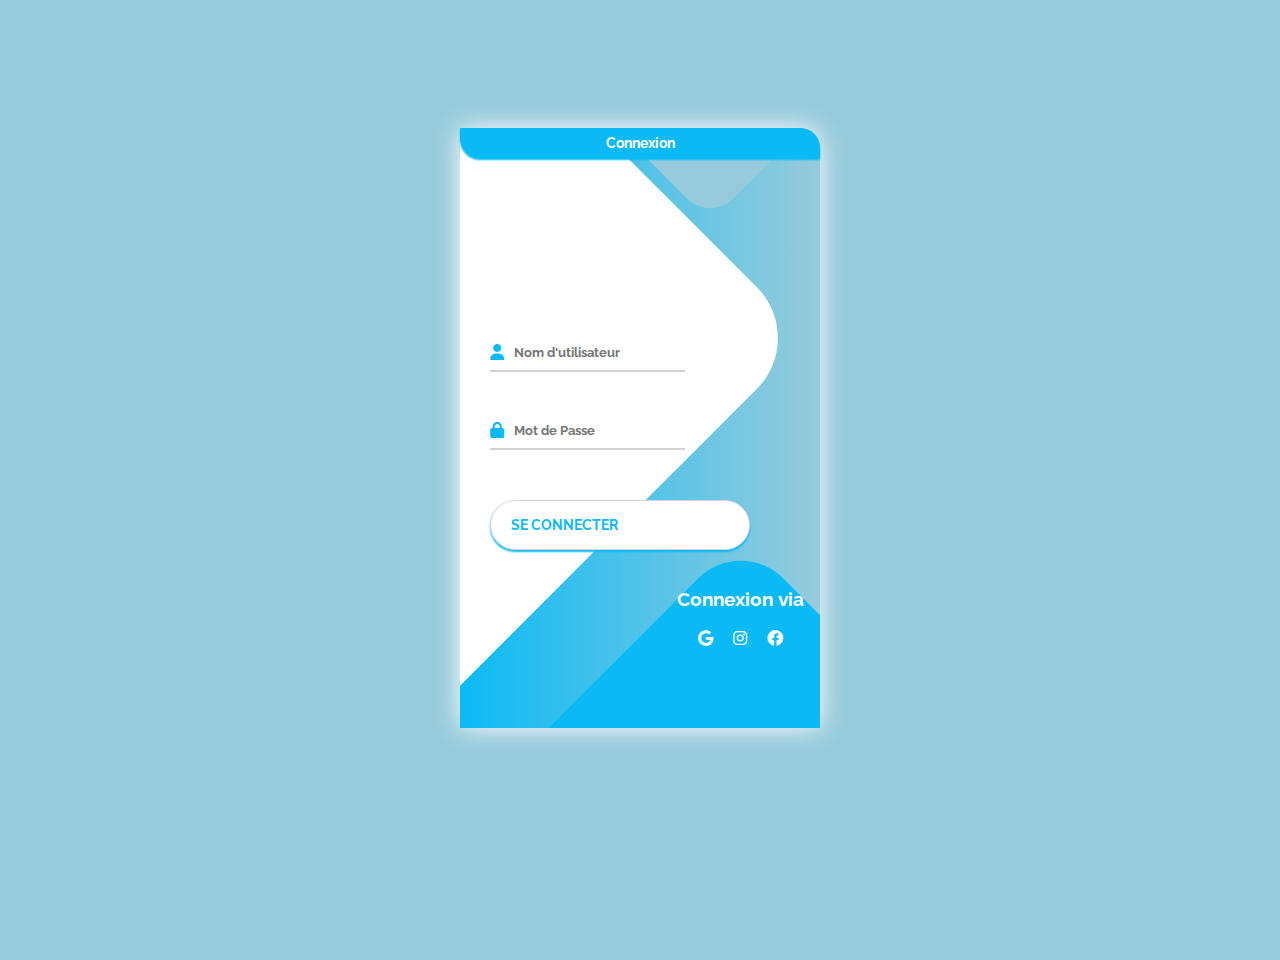
<file: index.html>
<!DOCTYPE html>
<html lang="fr">
<head>
    <meta charset="UTF-8">
    <meta http-equiv="X-UA-Compatible" content="IE=edge">
    <meta name="viewport" content="width=device-width, initial-scale=1.0">
<link rel="icon" type="image/gif" href="assets/image/first-aid-gb3aeb4c65_640.png">
    <link href="assets/css/fontawesome-free-6.2.0-web/css/all.min.css" rel="stylesheet">
    <link rel="stylesheet" href="assets/css/style.css">
    <title>Connexion Referencer</title>
</head>
<body>
    <div class="container">
        <div class="screen">
            <div class="screen__content">
                <h2>Connexion</h2>
                <form class="login_bof" id="form_id" method="post" name="myform">
                    <div class="login__field">
                        <i class="login__icon fas fa-user"></i>
                        <input type="text"  name="username" id="username" class="login__input" placeholder="Nom d'utilisateur" required>
                        <span></span>
                    </div>
                    <div class="login__field">
                        <i class="login__icon fas fa-lock"></i>
                        <input type="password" name="password" id="password" class="login__input" placeholder="Mot de Passe" required>
                        <span></span>
                    </div>
                    <button type="button" id="submit" onclick="validate()" class="button login__submit">
                        <span class="button__text">Se Connecter</span>
                    </button>				
                </form>
                <div class="social-login">
                    <h3>Connexion via</h3>
                    <div class="social-icons">
                        <a href="#" class="social-login__icon fab fa-google"></a>
                        <a href="#" class="social-login__icon fab fa-instagram"></a>
                        <a href="#" class="social-login__icon fab fa-facebook"></a>
                    </div>
                </div>
            </div>
            <div class="screen__background">
                <span class="screen__background__shape screen__background__shape4"></span>		
                <span class="screen__background__shape screen__background__shape2"></span>
                <span class="screen__background__shape screen__background__shape1"></span>
            </div>		
        </div>
    </div>
</body>
</html>

<script type="text/javascript">
        function validate(){
        var username = document.getElementById("username").value;
        var password = document.getElementById("password").value;
        if ( username == "Sandrine" && password == "2022"){
            alert ("Heureux de vous revoir !");
            window.location = "acceuil.html"; // Redirecting to other page.
        return false;
        }
        else if( username == "Jennifer" && password == "Jeni2022"){
            alert ("Heureux de vous revoir !");
            window.location = "acceuil_hopref.html"; // Redirecting to other page
        }
        else{
            alert("Veuillez entré un Nom d'utilisateur et un Mot de passe correct");
        }
        }
</script>
</file>
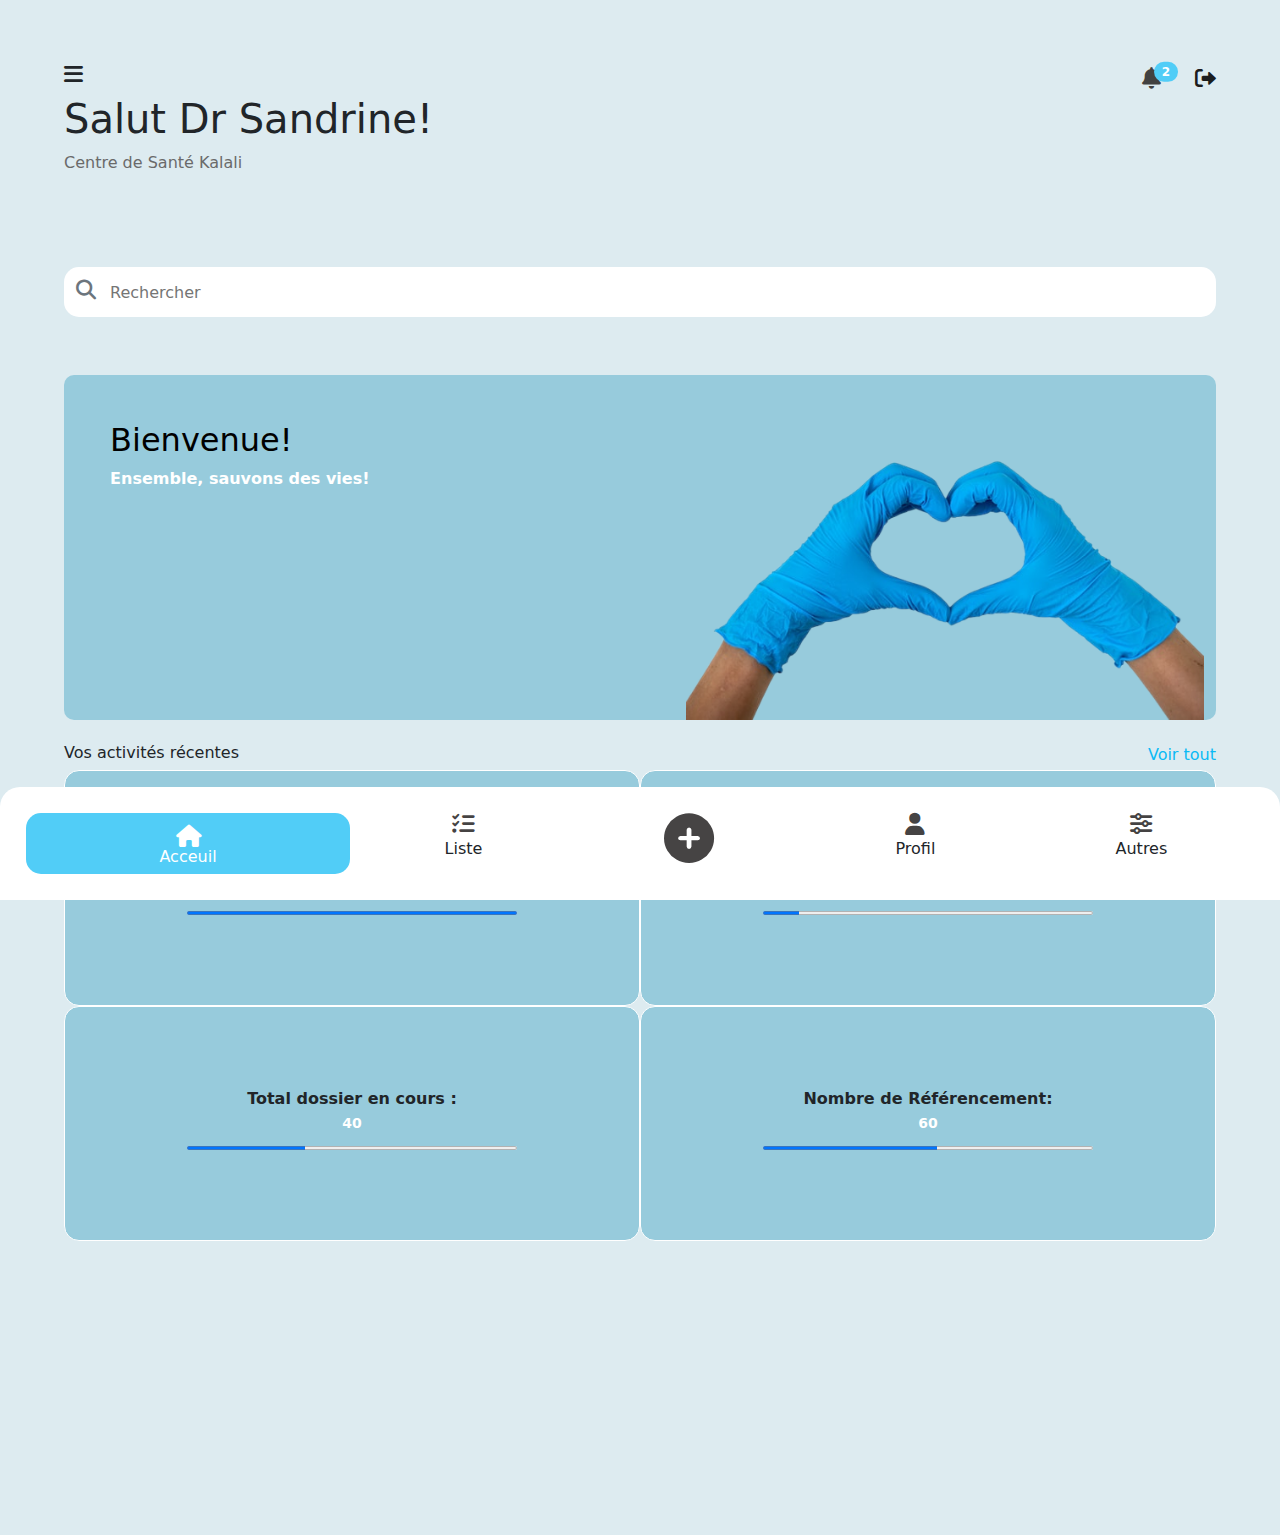
<file: acceuil.html>
<!DOCTYPE html>
<html lang="fr">
<head>
    <meta charset="UTF-8">
    <meta http-equiv="X-UA-Compatible" content="IE=edge">
    <meta name="viewport" content="width=device-width, initial-scale=1.0">
    <link href="assets/css/bootstrap.min.css" rel="stylesheet">
<link rel="icon" type="image/gif" href="assets/image/first-aid-gb3aeb4c65_640.png">
    <link href="assets/css/acceuil.css" rel="stylesheet">
    <link href="assets/css/fontawesome-free-6.2.0-web/css/all.min.css" rel="stylesheet">
    <title>Acceuil</title>
</head>
<body>
   <header class="header row">
        <div class="col">
            <nav>
                <i class="fa-solid fa-bars" data-bs-toggle="offcanvas" data-bs-target="#staticBackdrop" aria-controls="staticBackdrop"></i>
      
                  <div class="offcanvas offcanvas-start" data-bs-backdrop="static" tabindex="-1" id="staticBackdrop" aria-labelledby="staticBackdropLabel">
                    <div class="offcanvas-header">
                      <h5 class="offcanvas-title" id="staticBackdropLabel">Offcanvas</h5>
                      <button type="button" class="btn-close" data-bs-dismiss="offcanvas" aria-label="Close"></button>
                    </div>
                    <div class="offcanvas-body">
                      <div>
                        I will not close if you click outside of me.
                      </div>
                    </div>
                  </div>
            </nav>
        </div>
        <div class="col acceuil">
        </div>
        <div class="col notification">
          <a href=""><i class="fa-solid fa-bell fa-shake"></i>
              <span class="translate-middle badge rounded-pill">
              2
          </a>
          <a href="index.html" style=" color:#000000df; font-size:130%;"><i class="fa-solid fa-right-from-bracket"></i></a>
        </div>
   </header>
  <main>
   <section class="section1">
     <div class="user-salutation">
        <h1>Salut Dr Sandrine!</h1>
        <span class="user-bjr">Centre de Santé Kalali</span>
     </div>
     <div class="user-search">
        <form class="d-flex" action="#" method="get">
            <button class="btn btn-outline" id="btn-search" type="submit"><i class=" text-muted fas fa-search"></i></button>
            <input class="" name="search" id="search" placeholder="Rechercher">
        </form>
     </div>
     <div class="row suite-hello">
        <div class="col word-hello">
            <h2>Bienvenue!</h2>
            <span>Ensemble, sauvons des vies!</span>
        </div>
        <div class="col">
            <img  class="img-hello" src="assets/image/anton-8q-U8X1zkvI-unsplash__1_-removebg-preview.png">
        </div>
     </div>
   </section>
   <section class="section2">
      <div class="row">
        <div class="col project">
            <h6>Vos activités récentes</h6>
        </div>
        <div class="col project-link">
            <a href="liste-referencement.html">Voir tout</a>
        </div>
      </div>
   </section>
   <section class="section3">
    <div class="row activity">
      <div class="col activity-1">
        <span>Nombre total de dossier :</span><br>
        <span class="nombre">112</span><br>
        <progress id="1" max="100" value="100"></progress>
      </div>
      <div class="col activity-2">
        Nombre de dossier traité :<br>
       <span class="nombre">12</span><br>
       <progress id="2" max="100" value="11"></progress>
      </div>
  </div>
  <div class="row activity">
      <div class="col activity-3">
        Total dossier en cours :<br>
      <span class="nombre">40</span><br>
      <progress id="3" max="100" value="36"></progress>
      </div>
      <div class="col activity-4">
        Nombre de Référencement:<br>
       <span class="nombre">60</span><br>
       <progress id="4" max="100" value="53"></progress>
      </div>
  </div>
   </section>
  </main>
   <footer>
      <div class="row footer-menu">
        <div class="col home"><a href="acceuil.html"><i class="fa-solid fa-house"></i></a><br><h6>Acceuil</h6></div>
        <div class="col"><a href="liste-referencement.html"><i class="fa-solid fa-list-check"></i></a><br><h6>Liste</h6></div>
        <div class="col"><a href="referencement.html"><i class="fa-solid fa-plus-circle"></i></a></div>
        <div class="col"><a href=""><i class="fa-solid fa-user"></i></a><br><h6>Profil</h6></div>
        <div class="col"><a href=""><i class="fa-solid fa-sliders"></i></a><br><h6>Autres</h6></div>
      </div>
   </footer>
   </body>
<script src="assets/js/bootstrap.bundle.min.js"></script>
</body>
</html>
</file>
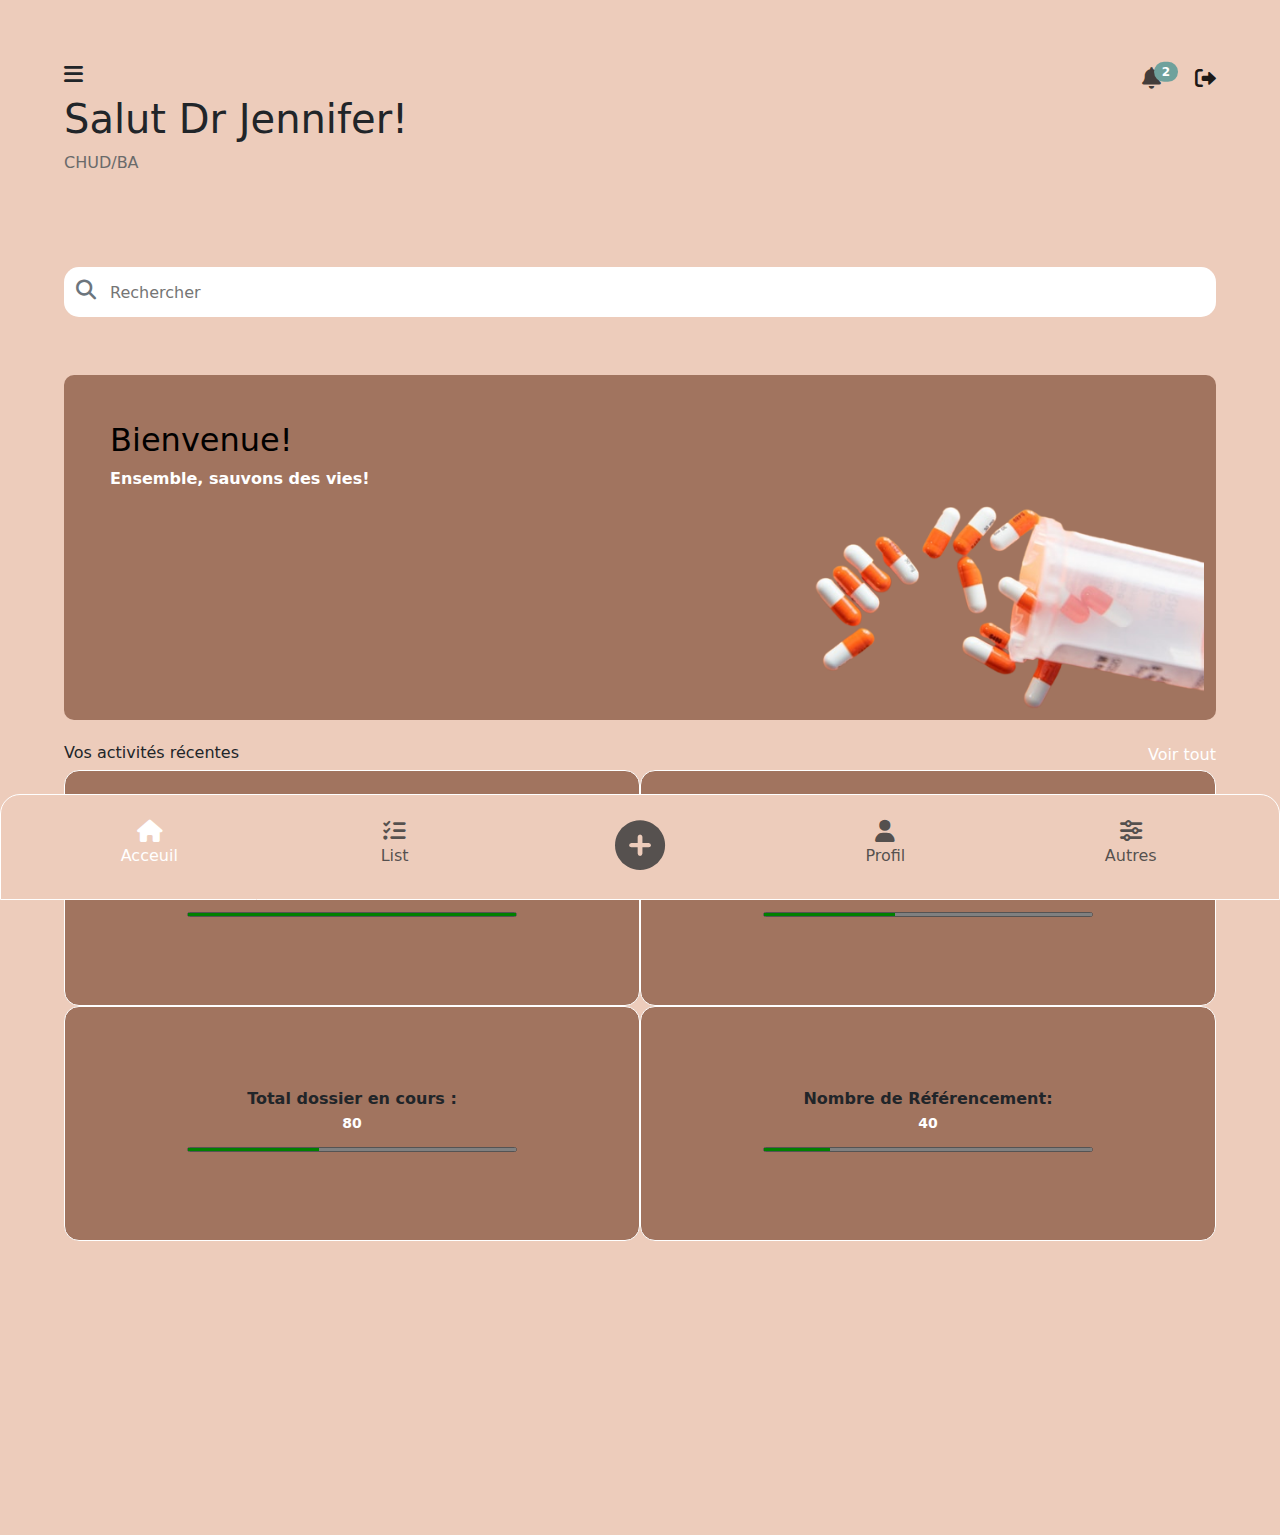
<file: acceuil_hopref.html>
<!DOCTYPE html>
<html lang="fr">
<head>
    <meta charset="UTF-8">
    <meta http-equiv="X-UA-Compatible" content="IE=edge">
    <meta name="viewport" content="width=device-width, initial-scale=1.0">
    <link href="assets/css/bootstrap.min.css" rel="stylesheet">
    <link rel="icon" type="image/gif" href="assets/image/first-aid-gb3aeb4c65_640.png">
    <link href="assets/css/acceuil_hopref.css" rel="stylesheet">
    <link href="assets/css/fontawesome-free-6.2.0-web/css/all.min.css" rel="stylesheet">
    <title>Acceuil</title>
</head>
<body>
   <header class="header row">
        <div class="col">
            <nav>
                <i class="fa-solid fa-bars" data-bs-toggle="offcanvas" data-bs-target="#staticBackdrop" aria-controls="staticBackdrop"></i>
                  
                  <div class="offcanvas offcanvas-start" data-bs-backdrop="static" tabindex="-1" id="staticBackdrop" aria-labelledby="staticBackdropLabel">
                    <div class="offcanvas-header">
                      <h5 class="offcanvas-title" id="staticBackdropLabel">Offcanvas</h5>
                      <button type="button" class="btn-close" data-bs-dismiss="offcanvas" aria-label="Close"></button>
                    </div>
                    <div class="offcanvas-body">
                      <div>
                        I will not close if you click outside of me.
                      </div>
                    </div>
                  </div>
            </nav>
        </div>
        <div class="col acceuil">
        </div>
        <div class="col notification">
            <a href="liste-hopref.html"><i class="fa-solid fa-bell fa-shake"></i>
                <span class="translate-middle badge rounded-pill">
                2
            </a>
            <a href="index.html" style=" color:#000000df; font-size:130%;"><i class="fa-solid fa-right-from-bracket"></i></a>
        </div>
   </header>
  <main>
   <section class="section1">
     <div class="user-salutation">
        <h1>Salut Dr Jennifer!</h1>
        <span class="user-bjr">CHUD/BA</span>
     </div>
     <div class="user-search">
        <form class="d-flex" action="#" method="get">
            <button class="btn btn-outline" id="btn-search" type="submit"><i class=" text-muted fas fa-search"></i></button>
            <input class="" name="search" id="search" placeholder="Rechercher">
        </form>
     </div>
     <div class="row suite-hello">
        <div class="col word-hello">
            <h2>Bienvenue!</h2>
            <span>Ensemble, sauvons des vies!</span>
        </div>
        <div class="col">
            <img  class="img-hello" src="assets/image/christina-victoria-craft-ZHys6xN7sUE-unsplash-removebg-preview.png">
        </div>
     </div>
   </section>
   <section class="section2">
      <div class="row">
        <div class="col project">
            <h6>Vos activités récentes</h6>
        </div>
        <div class="col project-link">
            <a href="liste-hopref.html">Voir tout</a>
        </div>
      </div>
   </section>
   <section class="section3">
     <div class="row activity">
        <div class="col activity-1">
          <span>Nombre total de dossier :</span><br>
          <span class="nombre">200</span><br>
          <progress id="1" max="100" value="100"></progress>
        </div>
        <div class="col activity-2">
          Nombre de dossier traité :<br>
         <span class="nombre">80</span><br>
         <progress id="2" max="100" value="40"></progress>
        </div>
    </div>
    <div class="row activity">
        <div class="col activity-3">
          Total dossier en cours :<br>
        <span class="nombre">80</span><br>
        <progress id="3" max="100" value="40"></progress>
        </div>
        <div class="col activity-4">
          Nombre de Référencement:<br>
         <span class="nombre">40</span><br>
         <progress id="4" max="100" value="20"></progress>
        </div>
    </div>
   </section>
  </main>
   <footer>
    <div class="row footer-menu">
      <div class="col"><a href="acceuil_hopref.html"><i class="fa-solid fa-house"></i></a><br><h6 class="lol">Acceuil</h6></div>
      <div class="col list"><a href="liste-hopref.html"><i class="fa-solid fa-list-check"></i></a><br><h6>List</h6></div>
      <div class="col"><a href="ajout_hopref.html"><i class="fa-solid fa-plus-circle"></i></a></div>
      <div class="col"><a href=""><i class="fa-solid fa-user"></i></a><br><h6>Profil</h6></div>
      <div class="col"><a href=""><i class="fa-solid fa-sliders"></i></a><br><h6>Autres</h6></div>
    </div>
   </footer>
   </body>
<script src="assets/js/bootstrap.bundle.min.js"></script>
</body>
</html>
</file>
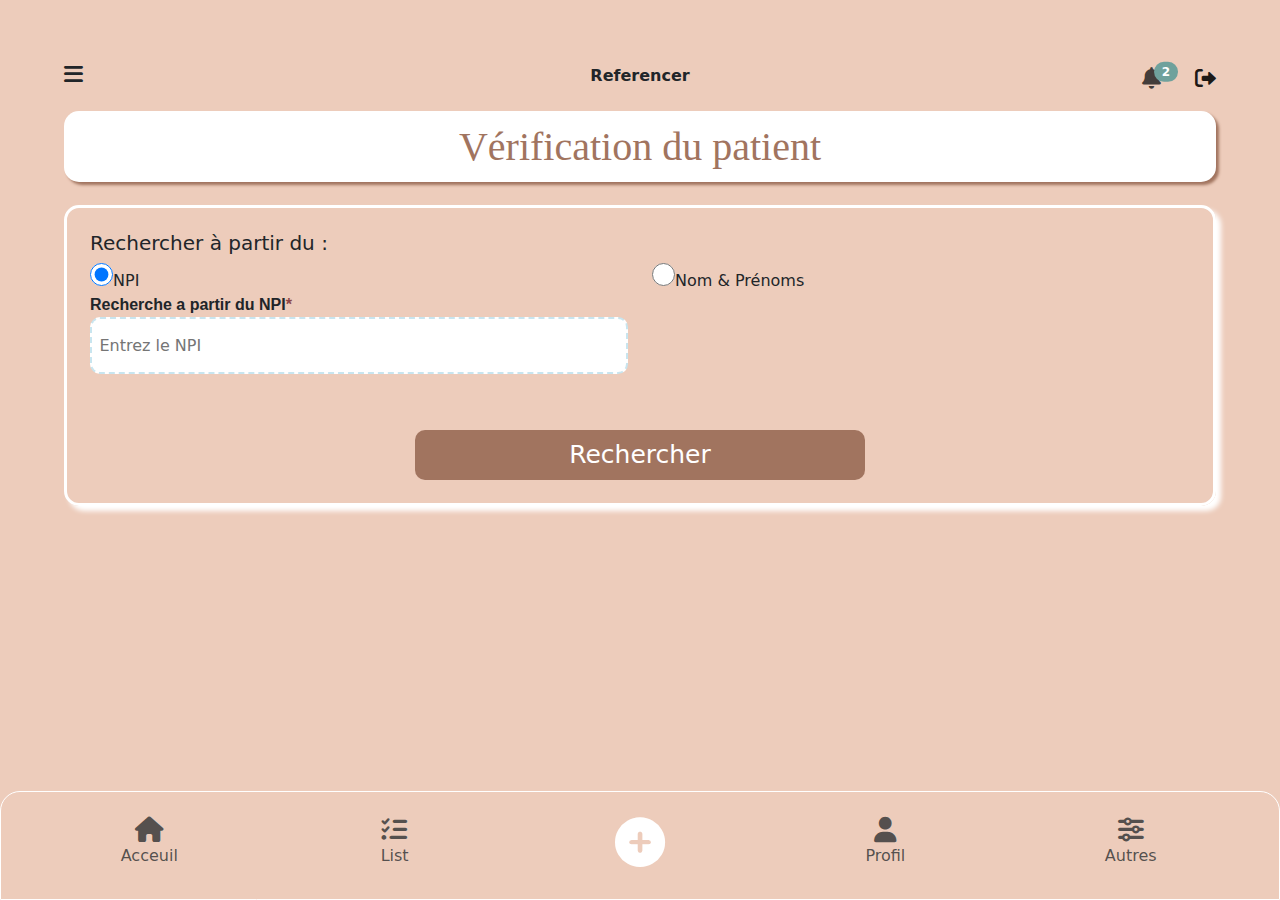
<file: ajout_hopref.html>
<!DOCTYPE html>
<html lang="fr">
<head>
    <meta charset="UTF-8">
    <meta http-equiv="X-UA-Compatible" content="IE=edge">
    <meta name="viewport" content="width=device-width, initial-scale=1.0">
    <link href="assets/css/bootstrap.min.css" rel="stylesheet">
    <link href="assets/css/ajout_hopref.css" rel="stylesheet">
<link rel="icon" type="image/gif" href="assets/image/first-aid-gb3aeb4c65_640.png">
    <link href="assets/css/fontawesome-free-6.2.0-web/css/all.min.css" rel="stylesheet">
    <title>Referencer</title>
</head>
<body>
  <header class="header row">
    <div class="col">
        <nav>
            <i class="fa-solid fa-bars" data-bs-toggle="offcanvas" data-bs-target="#staticBackdrop" aria-controls="staticBackdrop"></i>
              
              <div class="offcanvas offcanvas-start" data-bs-backdrop="static" tabindex="-1" id="staticBackdrop" aria-labelledby="staticBackdropLabel">
                <div class="offcanvas-header">
                  <h5 class="offcanvas-title" id="staticBackdropLabel">Offcanvas</h5>
                  <button type="button" class="btn-close" data-bs-dismiss="offcanvas" aria-label="Close"></button>
                </div>
                <div class="offcanvas-body">
                  <div>
                    I will not close if you click outside of me.
                  </div>
                </div>
              </div>
        </nav>
    </div>
    <div class="col acceuil">
        Referencer
    </div>
    <div class="col notification">
      <a href="liste-hopref.html"><i class="fa-solid fa-bell fa-shake"></i>
        <span class="translate-middle badge rounded-pill">
        2
      </a>
      <a href="index.html" style=" color:#000000df; font-size:130%;"><i class="fa-solid fa-right-from-bracket"></i></a>
    </div>
</header>
  <main>
    <section class="section-checkpatient" id="patient_check">
      <p><h1 class="section-title">Vérification du patient</h1></p>
       <div  class="div-form-patientcheck">
           <form class="patientcheck" action="#" method="post" autocomplete="on">
              <div>
                  <div class="row">
                      <h5>Rechercher à partir du :</h5>
                     <div class="col"><input type="radio" onchange="hideB(this)" name="choice" checked>NPI</div>
                     <div class="col choice2"><input type="radio" onchange="hideA(this)" name="choice">Nom & Prénoms</div> 
                  </div>
                  <div class="row" id="A">
                    <div class="col-md-6">
                      <div><label class="" for="NPIpatient">Recherche a partir du NPI<span class="asterix">*</span></label></div>
                      <div class="pa"><input class="" type="number" name="npi" id="npi" placeholder="Entrez le NPI" ></div>
                    </div> 
                  </div>
                  <div id="B" style="display:none">
                    <div class="row">
                      <div class="col-md-6">
                        <div><label class="" for="nompatient">Nom du patient<span class="asterix">*</span></label></div>
                        <div class="pa"><i class="fa-solid fa-user"></i><input class="" type="text" name="nompatient" id="nom" placeholder="Nom du patient"></div>
                      </div>
                      <div class="col-md-6">
                        <div><label class="" for="prenompatient">Prénoms du patient<span class="asterix">*</span></label></div>
                        <div class="pa"><i class="fa-solid fa-user"></i><input class="" type="text" name="prenompatient" id="prenom" placeholder="Prénoms du patient"></div>
                      </div>
                      <script>
                        function hideA(x) {
                            if (x.checked) {
                              document.getElementById("A").style.display = "none";
                              document.getElementById("B").style.display = "block";
                            }
                          }
                         
                          function hideB(x) {
                            if (x.checked) {
                              document.getElementById("B").style.display = "none";
                              document.getElementById("A").style.display = "block";
                            }
                          }
                      </script> 
                    </div>  
                  </div>
                  <div class="row">
                      <button class="btn btn-primary" type="button" id="recherche" onclick="getAndsetvalue();">Rechercher</button>
                  </div>
              </div>
           </form>
              <script>
                      function getAndsetvalue(){
                        var n1 = document.getElementById("npi").value;
                        var n2 = document.getElementById("nom").value;
                        var n3 = document.getElementById("prenom").value;

                        document.getElementById("npipatient").value=n1;
                        document.getElementById("nompatient").value=n2;
                        document.getElementById("prenompatient").value=n3;

                      }
              </script>
      </div>
    </section>
    <section class="section1-referencer" id="infospatients">
       <h1 class="section1-title">Informations du patient</h1>
        <div  class="div-form-referencer">
            <form class="infopatient" action="#" method="post" autocomplete="on">
              <div class="row">
                <div class="col-md-6">
                  <div><label class="" for="NPI">NPI(Numéro Personel d'Indentification) du patient<span class="asterix">*</span></label></div>
                  <div class="pa"><input class="" type="number" name="NPIpatient" id="npipatient" placeholder="Entrez le NPI"></div>
                </div>
              </div>
              <div class="row">
                <div class="col">
                  <div><label class="" for="nompatient">Nom du patient<span class="asterix">*</span></label></div>
                  <div class="pa"><i class="fa-solid fa-user"></i><input class="" type="text" name="nompatient" id="nompatient" placeholder="Nom du patient"></div>
                </div>
                <div class="col-md-6">
                  <div><label class="" for="prenompatient">Prénoms du patient<span class="asterix">*</span></label></div>
                  <div class="pa"><i class="fa-solid fa-user"></i><input class="" type="text" name="prenompatient" id="prenompatient" placeholder="Prénoms du patient"></div>
                </div>
              </div>
              <div class="row">
                <div class="col-md-6">
                  <div><label class="" for="agepatient">Age du patient<span class="asterix">*</span> </label></div>
                  <div class="pa"><input class="" type="number" name="agepatient" id="agepatient" placeholder="Age du patient"></div>
                </div>
                <div class="col-md-6">
                  <div><label class="" for="datenaissance">Date de naissance du patient<span class="asterix">*</span></label></div>
                  <div class="pa"><input class="" type="date" name="datenaissance" id="datenaissance"></div>
                </div>
              </div>
              <div class="row">
                <div class="col-md-6">
                  <div><label class="" for="sexepatientH">Sexe du patient<span class="asterix">*</span></label></div>
                  <input class="" type="radio" name="sexepatient" id="sexepatientH"> Homme
                  <input class="" type="radio" name="sexepatient" id="sexepatientF"> Femme
                </div>
                <div class="col-md-6">
                  <div><label class="" for="professionpatient">Profession du patient<span class="asterix">*</span> </label></div>
                  <div class="pa"><input class="" type="text" name="professionpatient" id="professionpatient" placeholder="Profession du patient"></div>
                </div>
              </div>
              <div class="row">
                <div class="col-md-6">
                  <div><label class="" for="contactpatient">Contact du patient</label></div>
                  <div class="pa"><i class="fa-solid fa-phone"></i><input class="" type="tel" name="contactpatient" id="contactpatient" placeholder="Contact du patient"></div>
                </div>
                <div class="col-md-6">
                  <div><label class="" for="nomprochepatient">Nom d'un parent(proche)<span class="asterix">*</span> </label></div>
                  <div class="pa"><i class="fa-solid fa-user"></i><input class="" type="text" name="nomprochepatient" id="nomprochepatient" placeholder="Nom d'un parent (proche)"></div>
                </div>
              </div>
              <div class="row">
                <div class="col-md-6">
                  <div><label class="" for="prenomprochepatient">Prénom d'un parent(proche)<span class="asterix">*</span></label></div>
                  <div class="pa"><i class="fa-solid fa-user"></i><input class="" type="text" name="prenomprochepatient" id="prenomprochepatient" placeholder="Prénom d'un parent(proche)"></div>
                </div>
                <div class="col-md-6">
                  <div><label class="" for="contactprochepatient">Contact d'un proche du patient<span class="asterix">*</span></label></div>
                  <div class="pa"><i class="fa-solid fa-phone"></i><input class="" type="tel" name="contactprochepatient" id="contactprochepatient" placeholder="Contact d'un proche du patient"></div>
                </div>
              </div>
              <div class="row">
                <div class="col-md-6">
                  <div><label class="" for="motifpatient">Motif d'admission du patient<span class="asterix">*</span> </label></div>
                  <div class="pa"><textarea class="" id="motifpatient" placeholder="Motif d'admission du patient"></textarea></div>
                </div>
              </div>
              <div class="row">
                <button class="btn btn-primary" id="suivant1" type="button">Suivant</button>
              </div>
            </form>
        </div>
    </section>
    <section class="section2-referencer" id="infosconstantes">
      <h1 class="section2-title">Informations sur les constantes</h1>
        <div  class="div-form-referencer">
          <form class="infoconstante" action="#" method="post" autocomplete="on">
            <div class="row">
              <div class="col-md-6">
                <div><label class="" for="temperature">Température du patient<span class="asterix">*</span></label></div>
                <div class="pa">
                    <select value="temperature" name="temperature" id="temperature">
                      <option value="null">Temperature du patient</option>
                      <option name="TP-36.5" id="TP1">36.5°C</option>
                      <option name="TP-36.8" id="TP2">36.8°C</option>
                      <option name="TP-37" id="TP3">37°C</option>
                      <option name="TP-37.5" id="TP4">37.5°C</option>
                      <option name="TP-38" id="TP5">38°C</option>
                      <option name="TP-39" id="TP6">39°C</option>
                      <option name="TP-40" id="TP7">40°C</option>
                    </select>
                </div>
              </div>
              <div class="col-md-6">
                <div><label class="" for="frequence-respiratoire">Fréquence respiratoire du patient<span class="asterix">*</span></label></div>
                <div class="pa">
                  <select value="frequence-respiratoire" name="frequence-respiratoire" id="frequence-respiratoire">
                    <option value="null">Fréquence respiratoire du patient</option>
                    <option name="FR-16" id="FR1">12 - 16 cycles</option>
                    <option name="FR-20" id="FR2">17 - 20 cycles</option>
                    <option name="FR-24" id="FR3">21 - 24 cycles</option>
                    <option name="FR-28" id="FR4">25 - 28 cycles</option>
                    <option name="FR-32" id="FR5">29 - 32 cycles</option>
                  </select>
                </div>
              </div>
            </div>
            <div class="row">
              <div class="col-md-6">
                <div><label class="" for="frequence-cardiaque">Fréquence cardique du patient<span class="asterix">*</span> </label></div>
                <div class="pa">
                  <select value="frequence-cardiaque" name="frequence-cardiaque" id="frequence-cardiaque">
                    <option value="null">Fréquence cardiaque du patient</option>
                    <option name="FC-60" id="FC1">60 - 70 (bpm)</option>
                    <option name="FC-20" id="FC2">71 - 80 (bpm)</option>
                    <option name="FC-24" id="FC3">81 - 90 (bpm)</option>
                    <option name="FC-28" id="FC4">91 - 100 (bpm)</option>
                  </select>
                </div>
              </div>
              <div class="col-md-6">
                <div><label class="" for="tension-arterielle">Tension artérielle du patient<span class="asterix">*</span></label></div>
                <div class="pa">
                  <select value="tension-arterielle" name="tension-arterielle" id="tension-arterielle">
                    <option value="null">Tension arterielle du patient</option>
                    <option name="TA-120/80" id="TA1">120/80 mmHg</option>
                    <option name="TA-130/80" id="TA2">130/80 mmHg</option>
                    <option name="TA-140/80" id="TA3">140/80 mmHg</option>
                    <option name="TA-180/100" id="TA4">180/100 mmHg</option>
                    <option name="TA-220/110" id="TA5">220/110 mmHg</option>
                  </select>
                </div>
              </div>
            </div>
            <div class="row">
              <div class="col-md-6">
                <div><label class="" for="saturation-oxygene">Saturation en oxygène du patient<span class="asterix">*</span> </label></div>
                <div class="pa">
                  <select value="saturation-oxygene" name="saturation-oxygene" id="saturation-oxygene">
                    <option value="null">Saturation en oxygène du patient</option>
                    <option name="SO-70" id="SO1">70 - 79 %</option>
                    <option name="SO-80" id="SO2">80 -  89%</option>
                    <option name="SO-90" id="SO3">90 - 99 %</option>
                  </select>
                </div>
              </div>
              <div class="col-md-6">
                <div><label class="" for="groupe-sanguin">Groupe sanguin du patient<span class="asterix">*</span> </label></div>
                <div class="pa">
                  <select value="groupe-sanguin" name="groupe-sanguin" id="groupe-sanguin">
                    <option value="null">Groupe sanguin du patient</option>
                    <option name="AB+" id="AB+">AB+</option>
                    <option name="AB-" id="AB-">AB-</option>
                    <option name="A+" id="A+">A+</option>
                    <option name="A-" id="A-">A-</option>
                    <option name="B+" id="B+">B+</option>
                    <option name="B-" id="B-">B-</option>
                    <option name="O+<" id="O+<">O+</option>
                    <option name="O-" id="O-">O-</option>
                  </select>
                </div>
              </div>
            </div>
            <div class="row">
              <button class="btn btn-danger col-md-6" id="precedent1" type="button">Précedent</button>
              <button class="btn btn-primary col-md-6" id="suivant2" type="button">Suivant</button>
            </div>
          </form>
        </div>
    </section>
    <section class="section3-referencer" id="infospathologies">
      <h1 class="section3-title">Informations sur les sympthomes et pathologies</h1>
        <div  class="div-form-referencer">
          <form class="infopathologies" action="#" method="post" autocomplete="on">
            <div class="row">
              <div class="col-md-12">
                <div><label class="" for="sympthomes">Choix des symptômes du patient<span class="asterix">*</span></label></div>
                <div class="pa">
                    <select value="sympthomes" name="sympthomes" id="sympthomes" onchange="diagnosticsuggest();">
                      <option value="null">Choix des symtômes du patient</option>
                      <option name="SYMPTHOMES-1">Hypercinésies</option>
                      <option name="SYMPTHOMES-2">Fond utérine non perçu & Douleur abdominal</option>
                      <option name="SYMPTHOMES-3">Saignement noirâtre du 1er trimestre & Douleur lombo-pelvienne</option>
                      <option name="SYMPTHOMES-4">Saignement rouge vif  Col ouvert & Pésence de Contraction utérine</option>
                      <option name="SYMPTHOMES-5">Saignement rouge vif du 3eme trimestre & sensation de matelas entre la présentation segment inférieur</option>
                      <option name="SYMPTHOMES-6">BDCF altéré,Saignement spontané noiratre du 3ere trimestre & Indolore provenant CU, Variation HU d’un examen à un autre, utérus du bois</option>
                      <option name="SYMPTHOMES-7">Placenta incomplet,Placenta non expulsé,Utérus non rétracté & Inversion visible de l’utérus, Un saignement permanent sans causes</option>
                    </select>
                </div>
              </div>
            </div>
            <div class="row">
              <div class="col-md-6">
                <div><label class="" for="pathologies">Pathologie correspondante <span class="asterix">*</span> </label></div>
                <div class="pa"><textarea class="" placeholder="Pathologie correspondante" id="pathologies"></textarea>
                </textarea></div>
              </div>
              <div class="col-md-6">
                <div><label class="" for="diagnostic">Proposition de diagnostic<span class="asterix">*</span> </label></div>
                <div class="pa"><textarea class="" id="diagnostic" placeholder="Proposition de diagnostic" cols="80" rows="20"></textarea></div>
              </div>
            </div>
            <script>
              function diagnosticsuggest(){
                let sympthomes = document.getElementById("sympthomes").value;
                let pathologies = document.getElementById("pathologies");
                let diagnostic = document.getElementById("diagnostic");

                switch(sympthomes){
                  case "Hypercinésies" :
                  pathologies.value="Dystocies dynamiques";
                  diagnostic.style.height="30px";
                  diagnostic.value = "Référence immédiate"; break; 

                  case "Fond utérine non perçu & Douleur abdominal" :
                  diagnostic.style.height="30px";
                  pathologies.value = "Rupture utérine";
                  diagnostic.style.height="100px";
                  diagnostic.value ="Double Abd veineuse G16 ou G18 avec RL+ Test coagulation, Remplissage RL ou SS rapide si état de choc (EC), Sonde vésicale à demeure"; break;

                  case "Saignement noirâtre du 1er trimestre & Douleur lombo-pelvienne" :
                  diagnostic.style.height="30px";
                  pathologies.value = "Grossesse extra-utérine";
                  diagnostic.style.height="120px";
                  diagnostic.value ="Triple ATB, Ampi 2g, Genta 160, Métronidazol 500mg, Evacuation utérine si nécessaire, Perfusion d’ocytocique 10UI : si col ouvert après l’ATB, 24H après l’ATB si col fermé"; break;
                  
                  case "Saignement rouge vif  Col ouvert & Pésence de Contraction utérine" :
                  diagnostic.style.height="30px";
                  pathologies.value = "Avortement inévitable";
                  diagnostic.style.height="100px";
                  diagnostic.value ="Double Abd veineuse G16 ou G18 avec RL + Test coagulation, Remplissage RL ou SS rapide si état de choc (EC), Sonde vésicale à demeure ";break;
                  
                  case "Saignement rouge vif du 3eme trimestre & sensation de matelas entre la présentation segment inférieur" :
                  diagnostic.style.height="30px";
                  pathologies.value = "Placenta prévia hémorragique";
                  diagnostic.style.height="100px";
                  diagnostic.value ="Double abv 16G ou 18G avec RL ou SS, Test de coagulation, Sonde vésicale, Oxygenotherapie 5l/mn";break;
                  
                  case "BDCF altéré,Saignement spontané noiratre du 3ere trimestre & Indolore provenant CU, Variation HU d’un examen à un autre, utérus du bois" :
                  diagnostic.style.height="30px";
                  pathologies.value = "Hematome retro placentaire";
                  diagnostic.style.height="100px";
                  diagnostic.value ="Double abv 16G ou 18G avec RL ou SS, Test de coagulation, Sonde vésicale, Oxygenotherapie 5l/mn";break;
                  
                  case "Placenta incomplet,Placenta non expulsé,Utérus non rétracté & Inversion visible de l’utérus, Un saignement permanent sans causes" :
                  diagnostic.style.height="30px";
                  pathologies.value = " Hémorragie de la délivrance";
                  diagnostic.style.height="100px";
                  diagnostic.value ="Double abv 16G ou 18G avec RL ou SS, Test de coagulation, Sonde vésicale, Oxygenotherapie 5l/mn gestion active de la GATPA et rapide ";break;
                }
            }
            </script>
            <div class="row">
              <div class="col-md-6">
                <div><label class="" for="traitement-administrer">Traitement administré au patient<span class="asterix">*</span> </label></div>
                <div class="pa"><textarea class="" id="traitement-administrer" placeholder="Traitement administré au patient"></textarea></div>
              </div>
              <div class="col-md-6">
                <div><label class="" for="prescription-prise">Prescriptions/Ordonannces prisent par le patient<span class="asterix">*</span> </label></div>
                <div class="pa"><textarea class="" placeholder="Prescriptions/Ordonannces prisent..." id="prescription-prise"></textarea>
                </div>
              </div>
            </div>
            <div class="row">
              <button class="btn btn-danger col-md-6" id="precedent2" type="button">Précedent</button>
              <button class="btn btn-primary col-md-6" id="suivant3" type="button">Enregistrer</button> 
            </div>
            <script>
               let save = document.getElementById("suivant3");
               save.addEventListener("click" ,function(){
                alert("Enregistrement éffectué avec succès");
                window.location = "acceuil_hopref.html"; 
               })
            </script>
          </form>
        </div>
    </section>
  </main>
  <footer>
    <div class="row footer-menu">
        <div class="col"><a href="acceuil_hopref.html"><i class="fa-solid fa-house"></i></a><br><h6 class="lol">Acceuil</h6></div>
        <div class="col list"><a href="liste-hopref.html"><i class="fa-solid fa-list-check"></i></a><br><h6>List</h6></div>
        <div class="col"><a href="ajout_hopref.html"><i class="fa-solid fa-plus-circle"></i></a></div>
        <div class="col"><a href=""><i class="fa-solid fa-user"></i></a><br><h6>Profil</h6></div>
        <div class="col"><a href=""><i class="fa-solid fa-sliders"></i></a><br><h6>Autres</h6></div>
    </div>
 </footer>
<script src="assets/js/bootstrap.bundle.min.js"></script>
<script src="assets/js/ajout.js"></script>
</body>
</html>
</file>
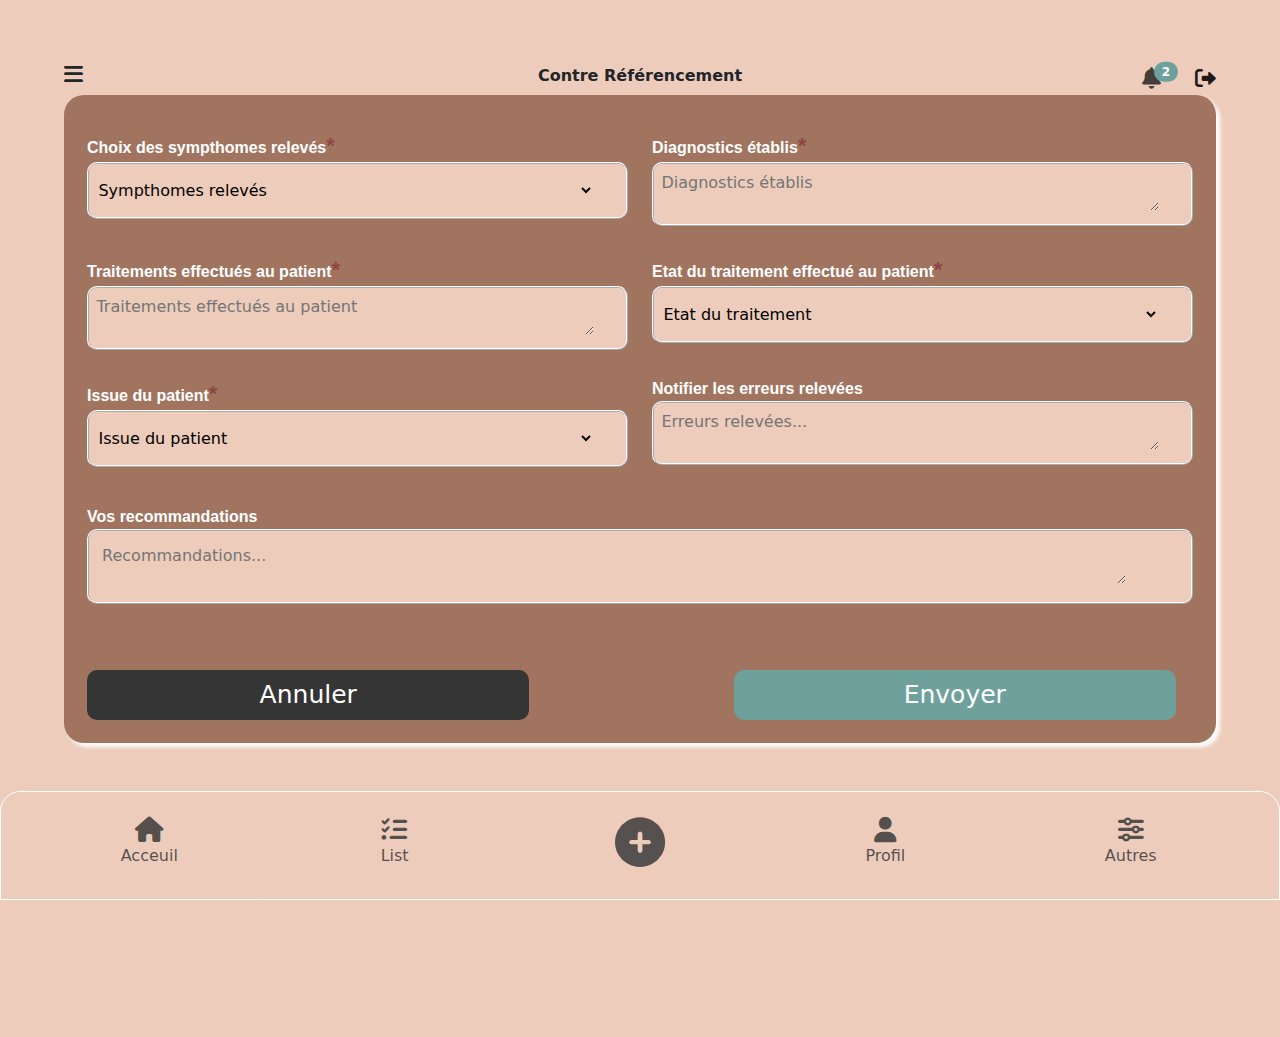
<file: contre-referencement.html>
<!DOCTYPE html>
<html lang="fr">
<head>
    <meta charset="UTF-8">
    <meta http-equiv="X-UA-Compatible" content="IE=edge">
    <meta name="viewport" content="width=device-width, initial-scale=1.0">
    <link href="assets/css/bootstrap.min.css" rel="stylesheet">
<link rel="icon" type="image/gif" href="assets/image/first-aid-gb3aeb4c65_640.png">
    <link href="assets/css/contre-referencement.css" rel="stylesheet">
    <link href="assets/css/fontawesome-free-6.2.0-web/css/all.min.css" rel="stylesheet">
    <title>Contre-Référencer</title>
</head>
<body>
  <header class="header row">
    <div class="col">
        <nav>
            <i class="fa-solid fa-bars" data-bs-toggle="offcanvas" data-bs-target="#staticBackdrop" aria-controls="staticBackdrop"></i>
              
              <div class="offcanvas offcanvas-start" data-bs-backdrop="static" tabindex="-1" id="staticBackdrop" aria-labelledby="staticBackdropLabel">
                <div class="offcanvas-header">
                  <h5 class="offcanvas-title" id="staticBackdropLabel">Offcanvas</h5>
                  <button type="button" class="btn-close" data-bs-dismiss="offcanvas" aria-label="Close"></button>
                </div>
                <div class="offcanvas-body">
                  <div>
                    I will not close if you click outside of me.
                  </div>
                </div>
              </div>
        </nav>
    </div>
    <div class="col acceuil">
        Contre Référencement
    </div>
    <div class="col notification">
      <a href="liste-hopref.html"><i class="fa-solid fa-bell fa-shake"></i>
        <span class="translate-middle badge rounded-pill">
        2
      </a>
      <a href="index.html" style=" color:#000000df; font-size:130%;"><i class="fa-solid fa-right-from-bracket"></i></a>
    </div>
</header>
<main>
    <section class="section3-referencer" id="infospathologies">
        <div  class="div-form-referencer">
          <form class="infopathologies" action="#" method="post" autocomplete="on">
            <div class="row">
              <div class="col-md-6">
                <div><label class="" for="sympthomes">Choix des sympthomes relevés<span class="asterix">*</span></label></div>
                <div class="pa">
                    <select value="sympthomes-releves" name="sympthomes-releves" id="sympthomes">
                      <option value="null">Sympthomes relevés</option>
                      <option name="SYMPTHOMES-1">Hypercinésies</option>
                      <option name="SYMPTHOMES-2">Fond utérine non perçu & Douleur abdominal</option>
                      <option name="SYMPTHOMES-3">Saignement noirâtre du 1er trimestre & Douleur lombo-pelvienne</option>
                      <option name="SYMPTHOMES-4">Saignement rouge vif  Col ouvert & Pésence de Contraction utérine</option>
                      <option name="SYMPTHOMES-5">Saignement rouge vif du 3eme trimestre & sensation de matelas entre la présentation segment inférieur</option>
                      <option name="SYMPTHOMES-6">BDCF altéré,Saignement spontané noiratre du 3ere trimestre & Indolore provenant CU, Variation HU d’un examen à un autre, utérus du bois</option>
                      <option name="SYMPTHOMES-7">Placenta incomplet,Placenta non expulsé,Utérus non rétracté & Inversion visible de l’utérus, Un saignement permanent sans causes</option>
                    </select>
                </div>
              </div>
              <div class="col-md-6">
                  <div><label class="" for="diagnostic">Diagnostics établis<span class="asterix">*</span> </label></div>
                  <div class="pa"><textarea class="" id="diagnostic" name="diagnostic-etabli" placeholder="Diagnostics établis"></textarea></div>
              </div>
            </div>
            <div class="row">
              <div class="col-md-6">
                <div><label class="" for="traitement-effectuer">Traitements effectués au patient<span class="asterix">*</span> </label></div>
                <div class="pa"><textarea class="" id="traitement-effectuer" name="traitement-effectuer" placeholder="Traitements effectués au patient"></textarea></div>
              </div>
              <div class="col-md-6">
                <div><label class="" for="etat-traitement">Etat du traitement effectué au patient<span class="asterix">*</span> </label></div>
                <div class="pa">
                  <select value="etat-traitement" name="etat-traitement" id="etat-traitement">
                    <option value="null">Etat du traitement </option>
                    <option name="Etat-1">Terminé</option>
                    <option name="Etat-2">En cours...</option>
                  </select>
                </div>
              </div>
            </div>
            <div class="row">
              <div class="col-md-6">
                <div><label class="" for="issue-patient">Issue du patient<span class="asterix">*</span> </label></div>
                <div class="pa">
                  <select value="issue-patient" name="issue-patient" id="issue-patient">
                    <option value="null">Issue du patient</option>
                    <option name="Etat-1">Guérison</option>
                    <option name="Etat-2">Décès</option>
                  </select>
                </div>
              </div>
              <div class="col-md-6">
                <div><label class="" for="erreur-releves">Notifier les erreurs relevées</label></div>
                <div class="pa"><textarea class="" id="erreur-releves" name="erreur-releves" placeholder="Erreurs relevées..."></textarea></div>
              </div>
            </div>
            <div class="row">
              <div class="col-md-12">
                <div><label class="" for="recommandations">Vos recommandations</label></div>
                <div class="pa"><textarea class="" id="recommandations" name="recommandations" placeholder="Recommandations..."></textarea></div>
              </div>
            </div>
            <div class="row">
              <span><a href="liste-referencement.html"><input type="button" class="btn btn-danger" id="precedent" value="Annuler"></a>
              <input class="btn btn-primar" value="Envoyer" id="Envoyer" type="button"></span>
            </div>
          </form>
          <script>
            let save = document.getElementById("Envoyer");
            save.addEventListener("click" ,function(){
             alert("Contre référencement effectuée succès");
             window.location = "acceuil_hopref.html"; 
            })
         </script>
        </div>
    </section>
  </main>
  <footer>
    <div class="row footer-menu">
      <div class="col"><a href="acceuil_hopref.html"><i class="fa-solid fa-house"></i></a><br><h6 class="lol">Acceuil</h6></div>
      <div class="col list"><a href="liste-hopref.html"><i class="fa-solid fa-list-check"></i></a><br><h6>List</h6></div>
      <div class="col"><a href="ajout_hopref.html"><i class="fa-solid fa-plus-circle"></i></a></div>
      <div class="col"><a href=""><i class="fa-solid fa-user"></i></a><br><h6>Profil</h6></div>
      <div class="col"><a href=""><i class="fa-solid fa-sliders"></i></a><br><h6>Autres</h6></div>
    </div>
 </footer>
<script src="assets/js/bootstrap.bundle.min.js"></script>
</body>
</html>
</file>
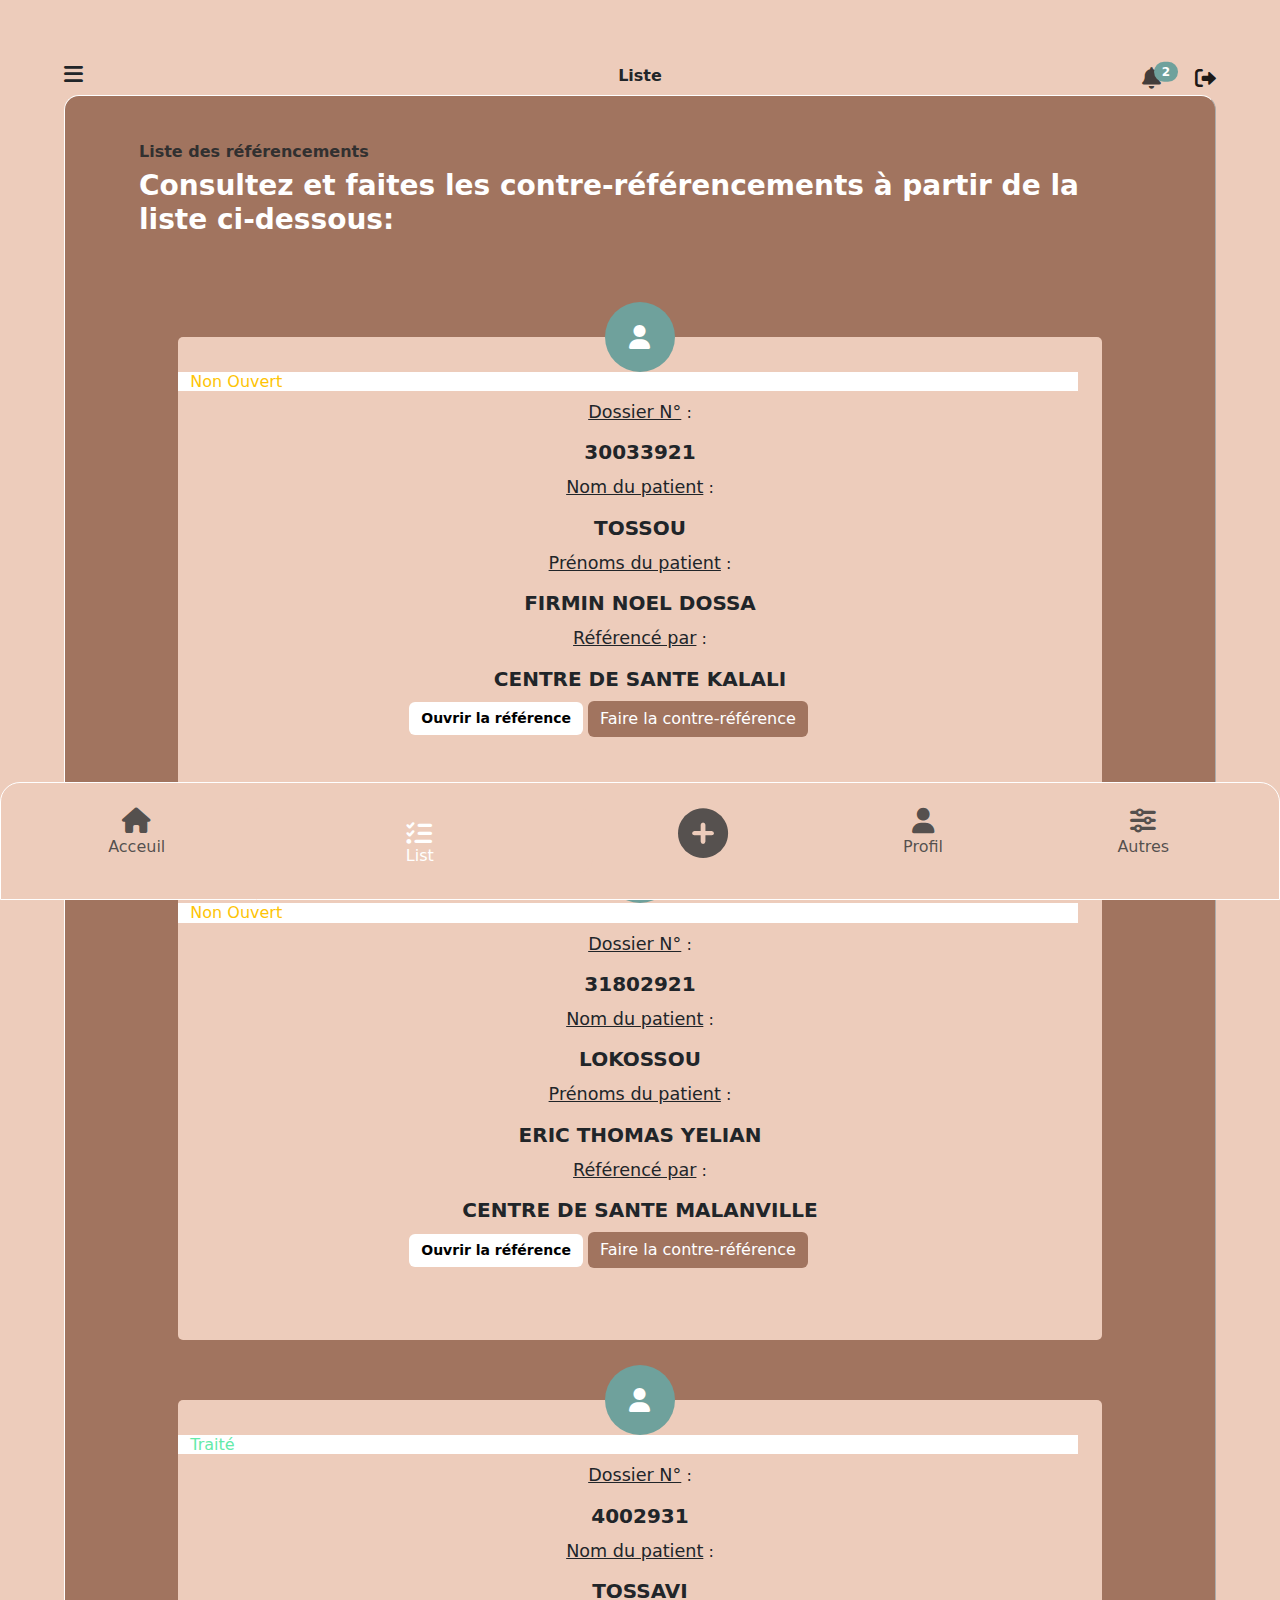
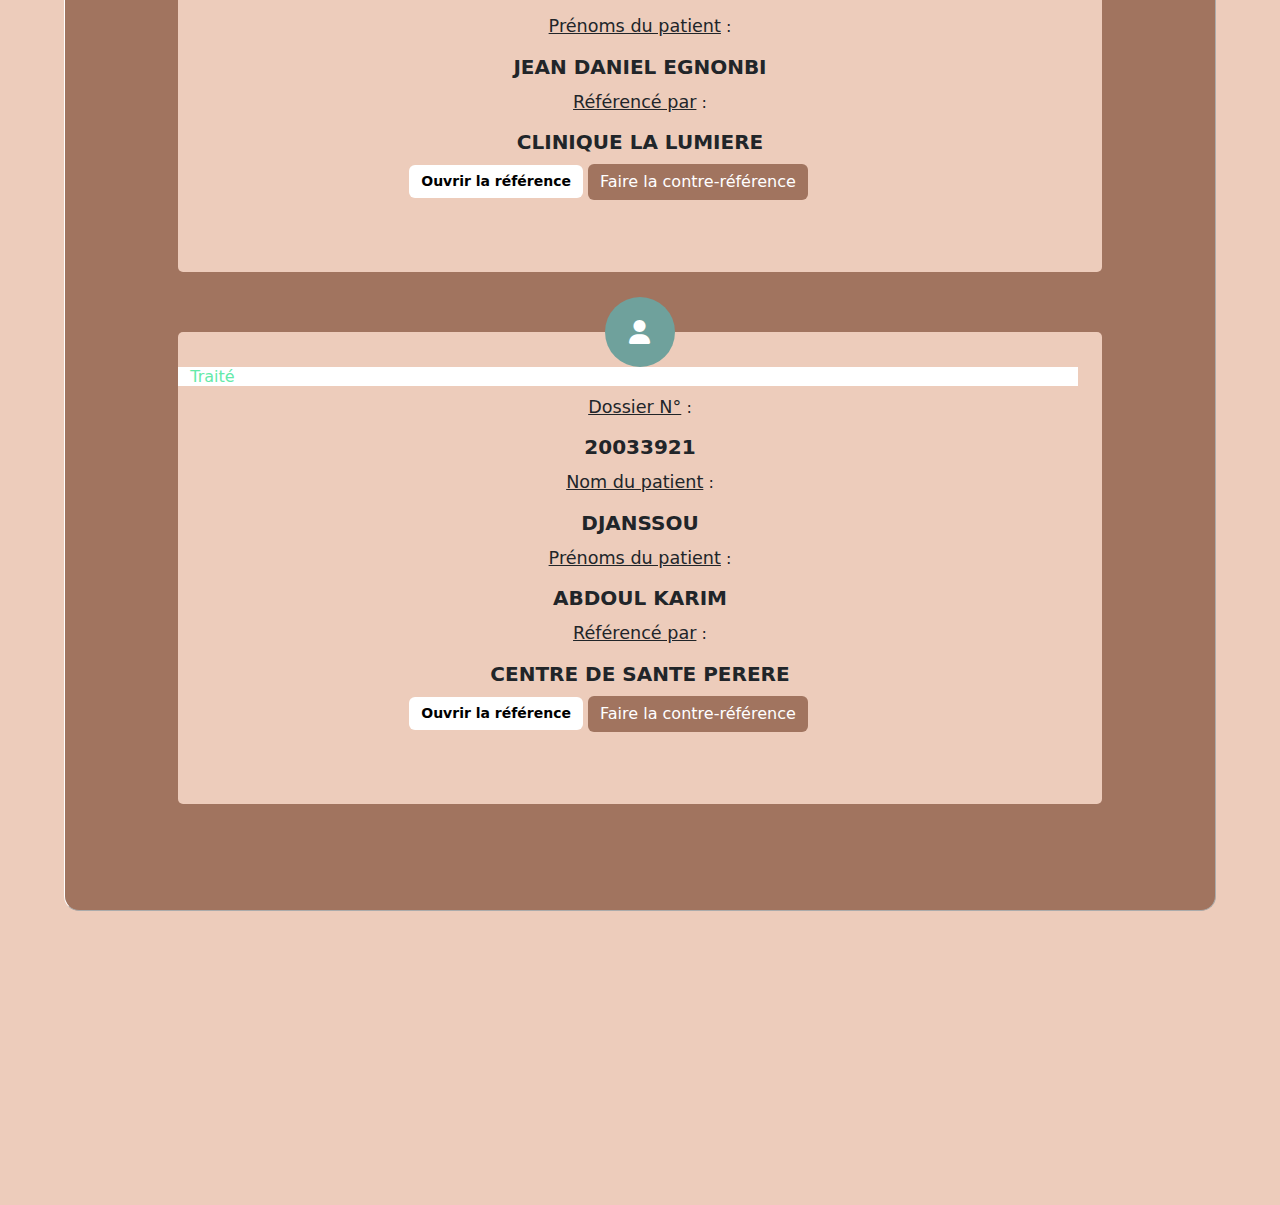
<file: liste-hopref.html>
<!DOCTYPE html>
<html lang="fr">
<head>
    <meta charset="UTF-8">
    <meta http-equiv="X-UA-Compatible" content="IE=edge">
    <meta name="viewport" content="width=device-width, initial-scale=1.0">
    <link href="assets/css/bootstrap.min.css" rel="stylesheet">
<link rel="icon" type="image/gif" href="assets/image/first-aid-gb3aeb4c65_640.png">
    <link href="assets/css/liste-hopref.css" rel="stylesheet">
    <link href="assets/css/fontawesome-free-6.2.0-web/css/all.min.css" rel="stylesheet">
    <title>Liste des référencement</title>
</head>
<body>
  <header class="header row">
    <div class="col">
        <nav>
            <i class="fa-solid fa-bars" data-bs-toggle="offcanvas" data-bs-target="#staticBackdrop" aria-controls="staticBackdrop"></i>
              
              <div class="offcanvas offcanvas-start" data-bs-backdrop="static" tabindex="-1" id="staticBackdrop" aria-labelledby="staticBackdropLabel">
                <div class="offcanvas-header">
                  <h5 class="offcanvas-title" id="staticBackdropLabel">Offcanvas</h5>
                  <button type="button" class="btn-close" data-bs-dismiss="offcanvas" aria-label="Close"></button>
                </div>
                <div class="offcanvas-body">
                  <div>
                    I will not close if you click outside of me.
                  </div>
                </div>
              </div>
        </nav>
    </div>
    <div class="col acceuil">
        Liste
    </div>
    <div class="col notification">
      <a href="liste-hopref.html"><i class="fa-solid fa-bell fa-shake"></i>
        <span class="translate-middle badge rounded-pill">
        2
      </a>
      <a href="index.html" style=" color:#000000df; font-size:130%;"><i class="fa-solid fa-right-from-bracket"></i></a>
    </div>
  </header>
  <main>
    <section class="section" id="list-referencer">
        <div class="container">
          <div class="row">
            <div class="col-lg-6 align-self-center">
              <div class="left-text-content">
                <div class="section-heading">
                  <h6>Liste des référencements</h6>
                  <h3>Consultez et faites les contre-référencements à partir de la liste ci-dessous:</h2>
                </div>
                <div class="row">
                  <div class="col-lg-6">
                    <div class="row users"><i class="fa-solid fa-user"></i>
                      <div class="row etat-dossier"><h6 style="color: #fec405">Non Ouvert</h6></div>
                        <div class="col-mg-3">
                            <span class="title">Dossier N°</span> :<h4>30033921 </h4>
                        </div>
                        <div  class="col-mg-3">
                            <span class="title">Nom du patient</span> :<h4>TOSSOU</h4>
                        </div>
                        <div  class="col-mg-3">
                            <span class="title">Prénoms du patient</span> :<h4>FIRMIN NOEL DOSSA</h4>
                        </div>
                        <div  class="col-mg-3">
                            <span class="title">Référencé par</span> :<h4>CENTRE DE SANTE KALALI</h4>
                        </div>
                        <p>
                          
                          <span><a href="#"><button class="btn btn-danger" type="button"> Ouvrir la référence</button></a></span>
                          <span><a href="contre-referencement.html"><button class="btn btn-success" type="button"> Faire la contre-référence</button></a></span>
                        </p>
                    </div>
                  </div>
                  <div class="col-lg-6">
                    <div class="row users"><i class="fa-solid fa-user"></i>
                      <div class="row etat-dossier"><h6 style="color: #fec405">Non Ouvert</h6></div>
                        <div class="col-mg-3">
                            <span class="title">Dossier N°</span> :<h4>31802921 </h4>
                        </div>
                        <div  class="col-mg-3">
                            <span class="title">Nom du patient</span> :<h4>LOKOSSOU</h4>
                        </div>
                        <div  class="col-mg-3">
                            <span class="title">Prénoms du patient</span> :<h4>ERIC THOMAS YELIAN</h4>
                        </div>
                        <div  class="col-mg-3">
                            <span class="title">Référencé par</span> :<h4>CENTRE DE SANTE MALANVILLE</h4>
                        </div>
                        <p>
                          
                          <span><a href="#"><button class="btn btn-danger" type="button"> Ouvrir la référence</button></a></span>
                          <span><a href="contre-referencement.html"><button class="btn btn-success" type="button"> Faire la contre-référence</button></a></span>
                        </p>  
                    </div>
                  </div>
                </div>
                <div class="row">
                  <div class="col-lg-6">
                    <div class="row users"><i class="fa-solid fa-user"></i>
                      <div class="row etat-dossier"><h6 style="color:#64eaa9">Traité</h6></div>
                        <div class="col-mg-3">
                            <span class="title">Dossier N°</span> :<h4>4002931 </h4>
                        </div>
                        <div  class="col-mg-3">
                            <span class="title">Nom du patient</span> :<h4>TOSSAVI</h4>
                        </div>
                        <div  class="col-mg-3">
                            <span class="title">Prénoms du patient</span> :<h4>JEAN DANIEL EGNONBI</h4>
                        </div>
                        <div  class="col-mg-3">
                            <span class="title">Référencé par</span> :<h4>CLINIQUE LA LUMIERE</h4>
                        </div>
                        <p>
                          
                          <span><a href="#"><button class="btn btn-danger" type="button"> Ouvrir la référence</button></a></span>
                          <span><a href="contre-referencement.html"><button class="btn btn-success" type="button"> Faire la contre-référence</button></a></span>
                        </p>  
                    </div>
                  </div>
                  <div class="col-lg-6">
                    <div class="row users"><i class="fa-solid fa-user"></i>
                      <div class="row etat-dossier"><h6 style="color:#64eaa9">Traité</h6></div>
                        <div class="col-mg-3">
                            <span class="title">Dossier N°</span> :<h4>20033921 </h4>
                        </div>
                        <div  class="col-mg-3">
                            <span class="title">Nom du patient</span> :<h4>DJANSSOU</h4>
                        </div>
                        <div  class="col-mg-3">
                            <span class="title">Prénoms du patient</span> :<h4>ABDOUL KARIM</h4>
                        </div>
                        <div  class="col-mg-3">
                            <span class="title">Référencé par</span> :<h4>CENTRE DE SANTE PERERE</h4>
                        </div>
                        <p>
                          
                          <span><a href="#"><button class="btn btn-danger" type="button"> Ouvrir la référence</button></a></span>
                          <span><a href="contre-referencement.html"><button class="btn btn-success" type="button"> Faire la contre-référence</button></a></span>
                        </p>
                    </div>
                  </div>
                </div>
              </div>
            </div>
          </div>
    </section>
  </main>
  <footer>
    <div class="row footer-menu">
      <div class="col"><a href="acceuil_hopref.html"><i class="fa-solid fa-house"></i></a><br><h6>Acceuil</h6></div>
      <div class="col list"><a href="liste-hopref.html"><i class="fa-solid fa-list-check"></i></a><br><h6 class="lol2">List</h6></div>
      <div class="col"><a href="ajout_hopref.html"><i class="fa-solid fa-plus-circle"></i></a></div>
      <div class="col"><a href=""><i class="fa-solid fa-user"></i></a><br><h6>Profil</h6></div>
      <div class="col"><a href=""><i class="fa-solid fa-sliders"></i></a><br><h6>Autres</h6></div>
    </div>
 </footer>
 <script src="assets/js/bootstrap.bundle.min.js"></script>
</body>
</html>
</file>
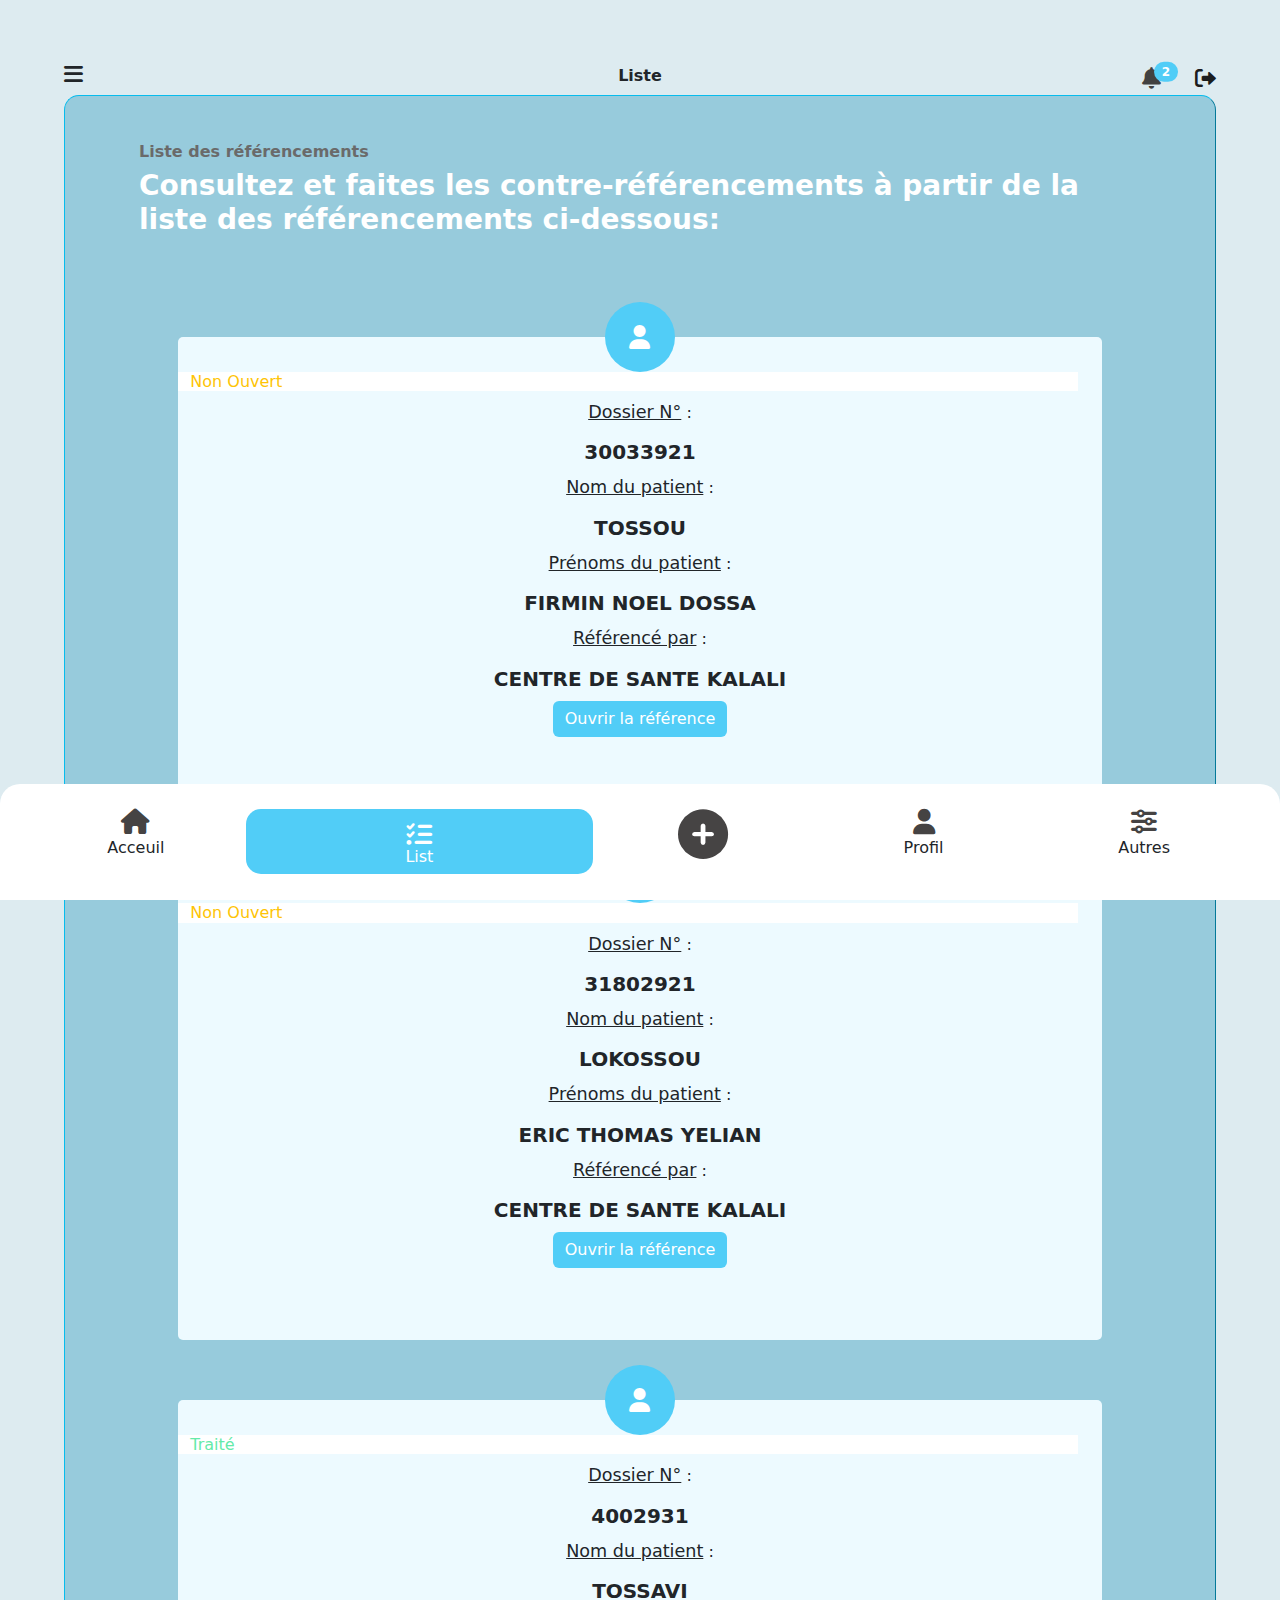
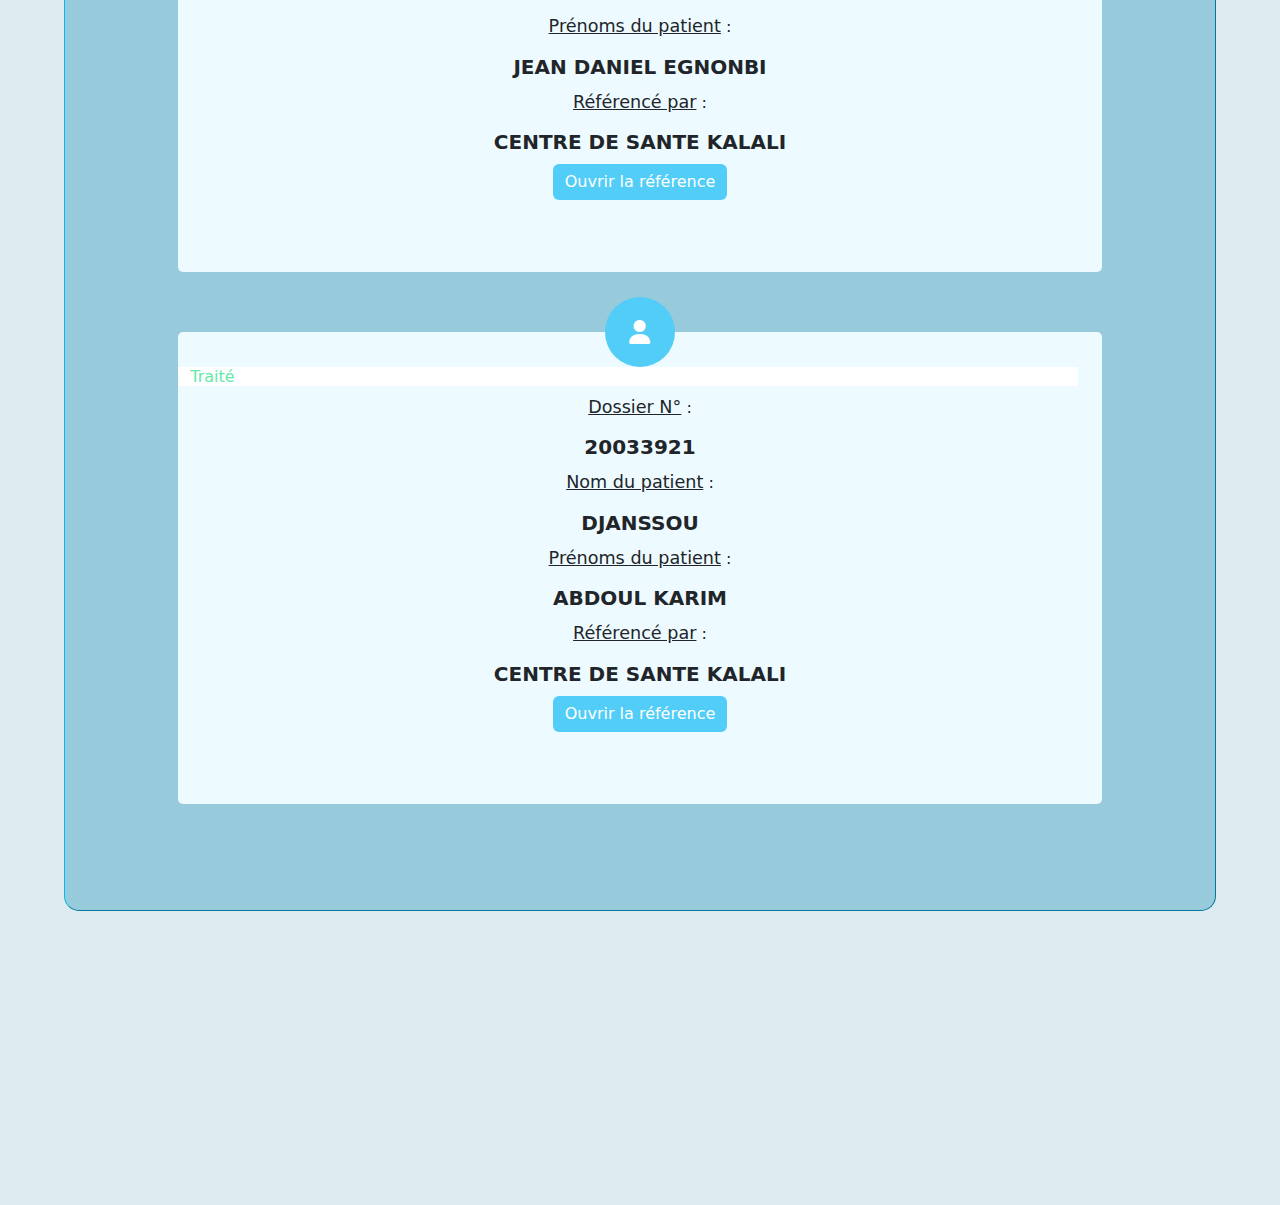
<file: liste-referencement.html>
<!DOCTYPE html>
<html lang="fr">
<head>
    <meta charset="UTF-8">
    <meta http-equiv="X-UA-Compatible" content="IE=edge">
    <meta name="viewport" content="width=device-width, initial-scale=1.0">
    <link href="assets/css/bootstrap.min.css" rel="stylesheet">
<link rel="icon" type="image/gif" href="assets/image/first-aid-gb3aeb4c65_640.png">
    <link href="assets/css/liste-referencement.css" rel="stylesheet">
    <link href="assets/css/fontawesome-free-6.2.0-web/css/all.min.css" rel="stylesheet">
    <title>Liste des référencement</title>
</head>
<body>
  <header class="header row">
    <div class="col">
        <nav>
            <i class="fa-solid fa-bars" data-bs-toggle="offcanvas" data-bs-target="#staticBackdrop" aria-controls="staticBackdrop"></i>
              
              <div class="offcanvas offcanvas-start" data-bs-backdrop="static" tabindex="-1" id="staticBackdrop" aria-labelledby="staticBackdropLabel">
                <div class="offcanvas-header">
                  <h5 class="offcanvas-title" id="staticBackdropLabel">Offcanvas</h5>
                  <button type="button" class="btn-close" data-bs-dismiss="offcanvas" aria-label="Close"></button>
                </div>
                <div class="offcanvas-body">
                  <div>
                    I will not close if you click outside of me.
                  </div>
                </div>
              </div>
        </nav>
    </div>
    <div class="col acceuil">
        Liste
    </div>
    <div class="col notification">
      <a href=""><i class="fa-solid fa-bell fa-shake"></i>
        <span class="translate-middle badge rounded-pill">
        2
      </a>
      <a href="index.html" style=" color:#000000df; font-size:130%;"><i class="fa-solid fa-right-from-bracket"></i></a>
    </div>
  </header>
  <main>
    <section class="section" id="list-referencer">
        <div class="container">
          <div class="row">
            <div class="col-lg-6 align-self-center">
              <div class="left-text-content">
                <div class="section-heading">
                  <h6>Liste des référencements</h6>
                  <h3>Consultez et faites les contre-référencements à partir de la liste des référencements ci-dessous:</h2>
                </div>
                <div class="row">
                  <div class="col-lg-6">
                    <div class="row users"><i class="fa-solid fa-user"></i>
                      <div class="row etat-dossier"><h6 style="color: #fec405">Non Ouvert</h6></div>
                        <div class="col-mg-3">
                            <span class="title">Dossier N°</span> :<h4>30033921 </h4>
                        </div>
                        <div  class="col-mg-3">
                            <span class="title">Nom du patient</span> :<h4>TOSSOU</h4>
                        </div>
                        <div  class="col-mg-3">
                            <span class="title">Prénoms du patient</span> :<h4>FIRMIN NOEL DOSSA</h4>
                        </div>
                        <div  class="col-mg-3">
                            <span class="title">Référencé par</span> :<h4>CENTRE DE SANTE KALALI</h4>
                        </div>
                        <p> 
                          <span><a href="#"><button class="btn btn-danger" type="button"> Ouvrir la référence</button></a></span>
                        </p>
                    </div>
                  </div>
                  <div class="col-lg-6">
                    <div class="row users"><i class="fa-solid fa-user"></i>
                      <div class="row etat-dossier"><h6 style="color: #fec405">Non Ouvert</h6></div>
                        <div class="col-mg-3">
                            <span class="title">Dossier N°</span> :<h4>31802921 </h4>
                        </div>
                        <div  class="col-mg-3">
                            <span class="title">Nom du patient</span> :<h4>LOKOSSOU</h4>
                        </div>
                        <div  class="col-mg-3">
                            <span class="title">Prénoms du patient</span> :<h4>ERIC THOMAS YELIAN</h4>
                        </div>
                        <div  class="col-mg-3">
                            <span class="title">Référencé par</span> :<h4>CENTRE DE SANTE KALALI</h4>
                        </div>
                        <p>
                          <span><a href="#"><button class="btn btn-danger" type="button"> Ouvrir la référence</button></a></span>
                        </p>  
                    </div>
                  </div>
                </div>
                <div class="row">
                  <div class="col-lg-6">
                    <div class="row users"><i class="fa-solid fa-user"></i>
                      <div class="row etat-dossier"><h6 style="color:#64eaa9">Traité</h6></div>
                        <div class="col-mg-3">
                            <span class="title">Dossier N°</span> :<h4>4002931 </h4>
                        </div>
                        <div  class="col-mg-3">
                            <span class="title">Nom du patient</span> :<h4>TOSSAVI</h4>
                        </div>
                        <div  class="col-mg-3">
                            <span class="title">Prénoms du patient</span> :<h4>JEAN DANIEL EGNONBI</h4>
                        </div>
                        <div  class="col-mg-3">
                            <span class="title">Référencé par</span> :<h4>CENTRE DE SANTE KALALI</h4>
                        </div>
                        <p> 
                          <span><a href="#"><button class="btn btn-danger" type="button"> Ouvrir la référence</button></a></span>
                        </p>  
                    </div>
                  </div>
                  <div class="col-lg-6">
                    <div class="row users"><i class="fa-solid fa-user"></i>
                      <div class="row etat-dossier"><h6 style="color:#64eaa9">Traité</h6></div>
                        <div class="col-mg-3">
                            <span class="title">Dossier N°</span> :<h4>20033921 </h4>
                        </div>
                        <div  class="col-mg-3">
                            <span class="title">Nom du patient</span> :<h4>DJANSSOU</h4>
                        </div>
                        <div  class="col-mg-3">
                            <span class="title">Prénoms du patient</span> :<h4>ABDOUL KARIM</h4>
                        </div>
                        <div  class="col-mg-3">
                            <span class="title">Référencé par</span> :<h4>CENTRE DE SANTE KALALI</h4>
                        </div>
                        <p>    
                          <span><a href="#"><button class="btn btn-danger" type="button"> Ouvrir la référence</button></a></span>
                        </p>
                    </div>
                  </div>
                </div>
              </div>
            </div>
          </div>
    </section>
  </main>
  <footer>
    <div class="row footer-menu">
      <div class="col"><a href="acceuil.html"><i class="fa-solid fa-house"></i></a><br><h6>Acceuil</h6></div>
      <div class="col list"><a href="liste-referencement.html"><i class="fa-solid fa-list-check"></i></a><br><h6>List</h6></div>
      <div class="col"><a href="referencement.html"><i class="fa-solid fa-plus-circle"></i></a></div>
      <div class="col"><a href=""><i class="fa-solid fa-user"></i></a><br><h6>Profil</h6></div>
      <div class="col"><a href=""><i class="fa-solid fa-sliders"></i></a><br><h6>Autres</h6></div>
    </div>
 </footer>
 <script src="assets/js/bootstrap.bundle.min.js"></script>
</body>
</html>
</file>
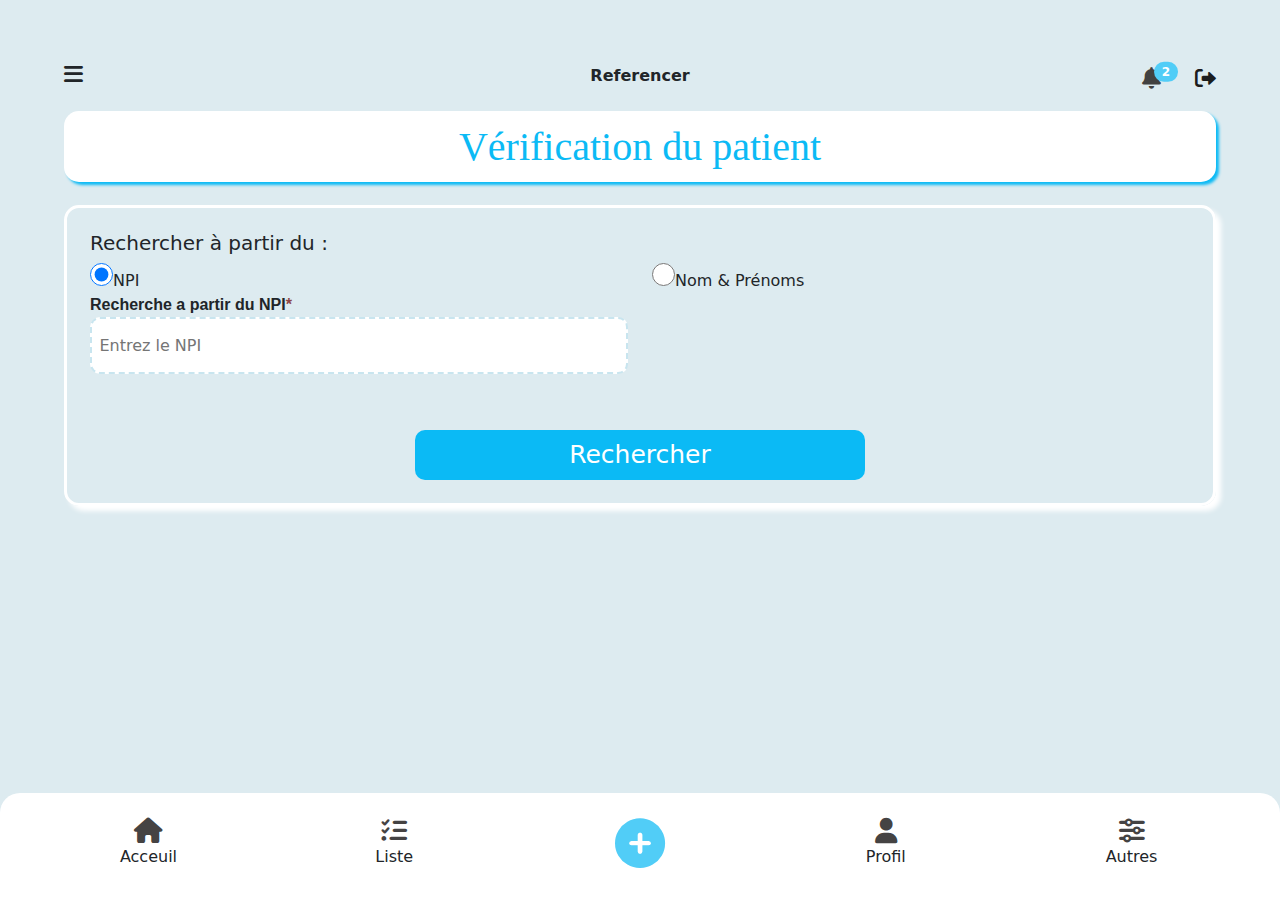
<file: referencement.html>
<!DOCTYPE html>
<html lang="fr">
<head>
    <meta charset="UTF-8">
    <meta http-equiv="X-UA-Compatible" content="IE=edge">
    <meta name="viewport" content="width=device-width, initial-scale=1.0">
    <link href="assets/css/bootstrap.min.css" rel="stylesheet">
    <link href="assets/css/referencement.css" rel="stylesheet">
<link rel="icon" type="image/gif" href="assets/image/first-aid-gb3aeb4c65_640.png">
    <link href="assets/css/fontawesome-free-6.2.0-web/css/all.min.css" rel="stylesheet">
    <title>Referencer</title>
</head>
<body>
  <header class="header row">
    <div class="col">
        <nav>
            <i class="fa-solid fa-bars" data-bs-toggle="offcanvas" data-bs-target="#staticBackdrop" aria-controls="staticBackdrop"></i>
              
              <div class="offcanvas offcanvas-start" data-bs-backdrop="static" tabindex="-1" id="staticBackdrop" aria-labelledby="staticBackdropLabel">
                <div class="offcanvas-header">
                  <h5 class="offcanvas-title" id="staticBackdropLabel">Offcanvas</h5>
                  <button type="button" class="btn-close" data-bs-dismiss="offcanvas" aria-label="Close"></button>
                </div>
                <div class="offcanvas-body">
                  <div>
                    I will not close if you click outside of me.
                  </div>
                </div>
              </div>
        </nav>
    </div>
    <div class="col acceuil">
        Referencer
    </div>
    <div class="col notification">
      <a href=""><i class="fa-solid fa-bell fa-shake"></i>
        <span class="translate-middle badge rounded-pill">
        2
      </a>
      <a href="index.html" style=" color:#000000df; font-size:130%;"><i class="fa-solid fa-right-from-bracket"></i></a>
    </div>
</header>
  <main>
    <section class="section-checkpatient" id="patient_check">
      <p><h1 class="section-title">Vérification du patient</h1></p>
       <div  class="div-form-patientcheck">
           <form class="patientcheck" action="#" method="post" autocomplete="on">
              <div>
                  <div class="row">
                      <h5>Rechercher à partir du :</h5>
                     <div class="col"><input type="radio" onchange="hideB(this)" name="choice" checked>NPI</div>
                     <div class="col choice2"><input type="radio" onchange="hideA(this)" name="choice">Nom & Prénoms</div> 
                  </div>
                  <div class="row" id="A">
                    <div class="col-md-6">
                      <div><label class="" for="NPIpatient">Recherche a partir du NPI<span class="asterix">*</span></label></div>
                      <div class="pa"><input class="" type="number" name="npi" id="npi" placeholder="Entrez le NPI" ></div>
                    </div> 
                  </div>
                  <div id="B" style="display:none">
                    <div class="row">
                      <div class="col-md-6">
                        <div><label class="" for="nompatient">Nom du patient<span class="asterix">*</span></label></div>
                        <div class="pa"><i class="fa-solid fa-user"></i><input class="" type="text" name="nompatient" id="nom" placeholder="Nom du patient"></div>
                      </div>
                      <div class="col-md-6">
                        <div><label class="" for="prenompatient">Prénoms du patient<span class="asterix">*</span></label></div>
                        <div class="pa"><i class="fa-solid fa-user"></i><input class="" type="text" name="prenompatient" id="prenom" placeholder="Prénoms du patient"></div>
                      </div>
                      <script>
                        function hideA(x) {
                            if (x.checked) {
                              document.getElementById("A").style.display = "none";
                              document.getElementById("B").style.display = "block";
                            }
                          }
                         
                          function hideB(x) {
                            if (x.checked) {
                              document.getElementById("B").style.display = "none";
                              document.getElementById("A").style.display = "block";
                            }
                          }
                      </script> 
                    </div>  
                  </div>
                  <div class="row">
                      <button class="btn btn-primary" type="button" id="recherche" onclick="getAndsetvalue();">Rechercher</button>
                  </div>
              </div>
           </form>
              <script>
                      function getAndsetvalue(){
                        var n1 = document.getElementById("npi").value;
                        var n2 = document.getElementById("nom").value;
                        var n3 = document.getElementById("prenom").value;

                        document.getElementById("npipatient").value=n1;
                        document.getElementById("nompatient").value=n2;
                        document.getElementById("prenompatient").value=n3;

                      }
              </script>
      </div>
    </section>
    <section class="section1-referencer" id="infospatients">
       <h1 class="section1-title">Informations du patient</h1>
        <div  class="div-form-referencer">
            <form class="infopatient" action="#" method="post" autocomplete="on">
              <div class="row">
                <div class="col-md-6">
                  <div><label class="" for="NPI">NPI(Numéro Personel d'Indentification) du patient<span class="asterix">*</span></label></div>
                  <div class="pa"><input class="" type="number" name="NPIpatient" id="npipatient" placeholder="Entrez le NPI"></div>
                </div>
              </div>
              <div class="row">
                <div class="col">
                  <div><label class="" for="nompatient">Nom du patient<span class="asterix">*</span></label></div>
                  <div class="pa"><i class="fa-solid fa-user"></i><input class="" type="text" name="nompatient" id="nompatient" placeholder="Nom du patient"></div>
                </div>
                <div class="col-md-6">
                  <div><label class="" for="prenompatient">Prénoms du patient<span class="asterix">*</span></label></div>
                  <div class="pa"><i class="fa-solid fa-user"></i><input class="" type="text" name="prenompatient" id="prenompatient" placeholder="Prénoms du patient"></div>
                </div>
              </div>
              <div class="row">
                <div class="col-md-6">
                  <div><label class="" for="agepatient">Age du patient<span class="asterix">*</span> </label></div>
                  <div class="pa"><input class="" type="number" name="agepatient" id="agepatient" placeholder="Age du patient"></div>
                </div>
                <div class="col-md-6">
                  <div><label class="" for="datenaissance">Date de naissance du patient<span class="asterix">*</span></label></div>
                  <div class="pa"><input class="" type="date" name="datenaissance" id="datenaissance"></div>
                </div>
              </div>
              <div class="row">
                <div class="col-md-6">
                  <div><label class="" for="sexepatientH">Sexe du patient<span class="asterix">*</span></label></div>
                  <input class="" type="radio" name="sexepatient" id="sexepatientH"> Homme
                  <input class="" type="radio" name="sexepatient" id="sexepatientF"> Femme
                </div>
                <div class="col-md-6">
                  <div><label class="" for="professionpatient">Profession du patient<span class="asterix">*</span> </label></div>
                  <div class="pa"><input class="" type="text" name="professionpatient" id="professionpatient" placeholder="Profession du patient"></div>
                </div>
              </div>
              <div class="row">
                <div class="col-md-6">
                  <div><label class="" for="contactpatient">Contact du patient</label></div>
                  <div class="pa"><i class="fa-solid fa-phone"></i><input class="" type="tel" name="contactpatient" id="contactpatient" placeholder="Contact du patient"></div>
                </div>
                <div class="col-md-6">
                  <div><label class="" for="nomprochepatient">Nom d'un parent(proche)<span class="asterix">*</span> </label></div>
                  <div class="pa"><i class="fa-solid fa-user"></i><input class="" type="text" name="nomprochepatient" id="nomprochepatient" placeholder="Nom d'un parent (proche)"></div>
                </div>
              </div>
              <div class="row">
                <div class="col-md-6">
                  <div><label class="" for="prenomprochepatient">Prénom d'un parent(proche)<span class="asterix">*</span></label></div>
                  <div class="pa"><i class="fa-solid fa-user"></i><input class="" type="text" name="prenomprochepatient" id="prenomprochepatient" placeholder="Prénom d'un parent(proche)"></div>
                </div>
                <div class="col-md-6">
                  <div><label class="" for="contactprochepatient">Contact d'un proche du patient<span class="asterix">*</span></label></div>
                  <div class="pa"><i class="fa-solid fa-phone"></i><input class="" type="tel" name="contactprochepatient" id="contactprochepatient" placeholder="Contact d'un proche du patient"></div>
                </div>
              </div>
              <div class="row">
                <div class="col-md-6">
                  <div><label class="" for="motifpatient">Motif d'admission du patient<span class="asterix">*</span> </label></div>
                  <div class="pa"><textarea class="" id="motifpatient" placeholder="Motif d'admission du patient"></textarea></div>
                </div>
              </div>
              <div class="row">
                <button class="btn btn-primary" id="suivant1" type="button">Suivant</button>
              </div>
            </form>
        </div>
    </section>
    <section class="section2-referencer" id="infosconstantes">
      <h1 class="section2-title">Informations sur les constantes</h1>
        <div  class="div-form-referencer">
          <form class="infoconstante" action="#" method="post" autocomplete="on">
            <div class="row">
              <div class="col-md-6">
                <div><label class="" for="temperature">Température du patient<span class="asterix">*</span></label></div>
                <div class="pa">
                    <select value="temperature" name="temperature" id="temperature">
                      <option value="null">Temperature du patient</option>
                      <option name="TP-36.5" id="TP1">36.5°C</option>
                      <option name="TP-36.8" id="TP2">36.8°C</option>
                      <option name="TP-37" id="TP3">37°C</option>
                      <option name="TP-37.5" id="TP4">37.5°C</option>
                      <option name="TP-38" id="TP5">38°C</option>
                      <option name="TP-39" id="TP6">39°C</option>
                      <option name="TP-40" id="TP7">40°C</option>
                    </select>
                </div>
              </div>
              <div class="col-md-6">
                <div><label class="" for="frequence-respiratoire">Fréquence respiratoire du patient<span class="asterix">*</span></label></div>
                <div class="pa">
                  <select value="frequence-respiratoire" name="frequence-respiratoire" id="frequence-respiratoire">
                    <option value="null">Fréquence respiratoire du patient</option>
                    <option name="FR-16" id="FR1">12 - 16 cycles</option>
                    <option name="FR-20" id="FR2">17 - 20 cycles</option>
                    <option name="FR-24" id="FR3">21 - 24 cycles</option>
                    <option name="FR-28" id="FR4">25 - 28 cycles</option>
                    <option name="FR-32" id="FR5">29 - 32 cycles</option>
                  </select>
                </div>
              </div>
            </div>
            <div class="row">
              <div class="col-md-6">
                <div><label class="" for="frequence-cardiaque">Fréquence cardique du patient<span class="asterix">*</span> </label></div>
                <div class="pa">
                  <select value="frequence-cardiaque" name="frequence-cardiaque" id="frequence-cardiaque">
                    <option value="null">Fréquence cardiaque du patient</option>
                    <option name="FC-60" id="FC1">60 - 70 (bpm)</option>
                    <option name="FC-20" id="FC2">71 - 80 (bpm)</option>
                    <option name="FC-24" id="FC3">81 - 90 (bpm)</option>
                    <option name="FC-28" id="FC4">91 - 100 (bpm)</option>
                  </select>
                </div>
              </div>
              <div class="col-md-6">
                <div><label class="" for="tension-arterielle">Tension artérielle du patient<span class="asterix">*</span></label></div>
                <div class="pa">
                  <select value="tension-arterielle" name="tension-arterielle" id="tension-arterielle">
                    <option value="null">Tension arterielle du patient</option>
                    <option name="TA-120/80" id="TA1">120/80 mmHg</option>
                    <option name="TA-130/80" id="TA2">130/80 mmHg</option>
                    <option name="TA-140/80" id="TA3">140/80 mmHg</option>
                    <option name="TA-180/100" id="TA4">180/100 mmHg</option>
                    <option name="TA-220/110" id="TA5">220/110 mmHg</option>
                  </select>
                </div>
              </div>
            </div>
            <div class="row">
              <div class="col-md-6">
                <div><label class="" for="saturation-oxygene">Saturation en oxygène du patient<span class="asterix">*</span> </label></div>
                <div class="pa">
                  <select value="saturation-oxygene" name="saturation-oxygene" id="saturation-oxygene">
                    <option value="null">Saturation en oxygène du patient</option>
                    <option name="SO-70" id="SO1">70 - 79 %</option>
                    <option name="SO-80" id="SO2">80 -  89%</option>
                    <option name="SO-90" id="SO3">90 - 99 %</option>
                  </select>
                </div>
              </div>
              <div class="col-md-6">
                <div><label class="" for="groupe-sanguin">Groupe sanguin du patient<span class="asterix">*</span> </label></div>
                <div class="pa">
                  <select value="groupe-sanguin" name="groupe-sanguin" id="groupe-sanguin">
                    <option value="null">Groupe sanguin du patient</option>
                    <option name="AB+" id="AB+">AB+</option>
                    <option name="AB-" id="AB-">AB-</option>
                    <option name="A+" id="A+">A+</option>
                    <option name="A-" id="A-">A-</option>
                    <option name="B+" id="B+">B+</option>
                    <option name="B-" id="B-">B-</option>
                    <option name="O+<" id="O+<">O+</option>
                    <option name="O-" id="O-">O-</option>
                  </select>
                </div>
              </div>
            </div>
            <div class="row">
              <button class="btn btn-danger col-md-6" id="precedent1" type="button">Précedent</button>
              <button class="btn btn-primary col-md-6" id="suivant2" type="button">Suivant</button>
            </div>
          </form>
        </div>
    </section>
    <section class="section3-referencer" id="infospathologies">
      <h1 class="section3-title">Informations sur les sympthomes et pathologies</h1>
        <div  class="div-form-referencer">
          <form class="infopathologies" action="#" method="post" autocomplete="on">
            <div class="row">
              <div class="col-md-12">
                <div><label class="" for="sympthomes">Choix des symptômes du patient<span class="asterix">*</span></label></div>
                <div class="pa">
                    <select value="sympthomes" name="sympthomes" id="sympthomes" onchange="diagnosticsuggest();">
                      <option value="null">Choix des symtômes du patient</option>
                      <option name="SYMPTHOMES-1">Hypercinésies</option>
                      <option name="SYMPTHOMES-2">Fond utérine non perçu & Douleur abdominal</option>
                      <option name="SYMPTHOMES-3">Saignement noirâtre du 1er trimestre & Douleur lombo-pelvienne</option>
                      <option name="SYMPTHOMES-4">Saignement rouge vif  Col ouvert & Pésence de Contraction utérine</option>
                      <option name="SYMPTHOMES-5">Saignement rouge vif du 3eme trimestre & sensation de matelas entre la présentation segment inférieur</option>
                      <option name="SYMPTHOMES-6">BDCF altéré,Saignement spontané noiratre du 3ere trimestre & Indolore provenant CU, Variation HU d’un examen à un autre, utérus du bois</option>
                      <option name="SYMPTHOMES-7">Placenta incomplet,Placenta non expulsé,Utérus non rétracté & Inversion visible de l’utérus, Un saignement permanent sans causes</option>
                    </select>
                </div>
              </div>
            </div>
            <div class="row">
              <div class="col-md-6">
                <div><label class="" for="pathologies">Pathologie correspondante <span class="asterix">*</span> </label></div>
                <div class="pa"><textarea class="" placeholder="Pathologie correspondante" id="pathologies"></textarea>
                </textarea></div>
              </div>
              <div class="col-md-6">
                <div><label class="" for="diagnostic">Proposition de diagnostic<span class="asterix">*</span> </label></div>
                <div class="pa"><textarea class="" id="diagnostic" placeholder="Proposition de diagnostic" cols="80" rows="20"></textarea></div>
              </div>
            </div>
            <script>
              function diagnosticsuggest(){
                let sympthomes = document.getElementById("sympthomes").value;
                let pathologies = document.getElementById("pathologies");
                let diagnostic = document.getElementById("diagnostic");

                switch(sympthomes){
                  case "Hypercinésies" :
                  pathologies.value="Dystocies dynamiques";
                  diagnostic.style.height="30px";
                  diagnostic.value = "Référence immédiate"; break; 

                  case "Fond utérine non perçu & Douleur abdominal" :
                  diagnostic.style.height="30px";
                  pathologies.value = "Rupture utérine";
                  diagnostic.style.height="100px";
                  diagnostic.value ="Double Abd veineuse G16 ou G18 avec RL+ Test coagulation, Remplissage RL ou SS rapide si état de choc (EC), Sonde vésicale à demeure"; break;

                  case "Saignement noirâtre du 1er trimestre & Douleur lombo-pelvienne" :
                  diagnostic.style.height="30px";
                  pathologies.value = "Grossesse extra-utérine";
                  diagnostic.style.height="120px";
                  diagnostic.value ="Triple ATB, Ampi 2g, Genta 160, Métronidazol 500mg, Evacuation utérine si nécessaire, Perfusion d’ocytocique 10UI : si col ouvert après l’ATB, 24H après l’ATB si col fermé"; break;
                  
                  case "Saignement rouge vif  Col ouvert & Pésence de Contraction utérine" :
                  diagnostic.style.height="30px";
                  pathologies.value = "Avortement inévitable";
                  diagnostic.style.height="100px";
                  diagnostic.value ="Double Abd veineuse G16 ou G18 avec RL + Test coagulation, Remplissage RL ou SS rapide si état de choc (EC), Sonde vésicale à demeure ";break;
                  
                  case "Saignement rouge vif du 3eme trimestre & sensation de matelas entre la présentation segment inférieur" :
                  diagnostic.style.height="30px";
                  pathologies.value = "Placenta prévia hémorragique";
                  diagnostic.style.height="100px";
                  diagnostic.value ="Double abv 16G ou 18G avec RL ou SS, Test de coagulation, Sonde vésicale, Oxygenotherapie 5l/mn";break;
                  
                  case "BDCF altéré,Saignement spontané noiratre du 3ere trimestre & Indolore provenant CU, Variation HU d’un examen à un autre, utérus du bois" :
                  diagnostic.style.height="30px";
                  pathologies.value = "Hematome retro placentaire";
                  diagnostic.style.height="100px";
                  diagnostic.value ="Double abv 16G ou 18G avec RL ou SS, Test de coagulation, Sonde vésicale, Oxygenotherapie 5l/mn";break;
                  
                  case "Placenta incomplet,Placenta non expulsé,Utérus non rétracté & Inversion visible de l’utérus, Un saignement permanent sans causes" :
                  diagnostic.style.height="30px";
                  pathologies.value = " Hémorragie de la délivrance";
                  diagnostic.style.height="100px";
                  diagnostic.value ="Double abv 16G ou 18G avec RL ou SS, Test de coagulation, Sonde vésicale, Oxygenotherapie 5l/mn gestion active de la GATPA et rapide ";break;
                }
            }
            </script>
            <div class="row">
              <div class="col-md-6">
                <div><label class="" for="traitement-administrer">Traitement administré au patient<span class="asterix">*</span> </label></div>
                <div class="pa"><textarea class="" id="traitement-administrer" placeholder="Traitement administré au patient"></textarea></div>
              </div>
              <div class="col-md-6">
                <div><label class="" for="prescription-prise">Prescriptions/Ordonannces prisent par le patient<span class="asterix">*</span> </label></div>
                <div class="pa"><textarea class="" placeholder="Prescriptions/Ordonannces prisent..." id="prescription-prise"></textarea>
                </div>
              </div>
            </div>
            <div class="row">
              <div class="col-md-12">
                <div><label class="" for="hopital-référence">Choisir l'hopital de référence<span class="asterix">*</span></label></div>
                <div class="pa">
                  <select value="saturation-oxygene" name="saturation-oxygene" id="hopital-référence">
                    <option value="null">Choisisez l'hopital de référence</option>
                    <option name="H1">CHUD/BA</option>
                    <option name="H2">HZ BOCO</option>
                    <option name="H3">HZ KANDI</option>
                    <option name="H4">HZ BANIKOARA</option>
                    <option name="H5">CNHUHKM</option>
                    <option name="H6">CHUMEL</option>
                  </select>
                </div>
              </div>
            </div>
            <div class="row">
              <button class="btn btn-danger col-md-6" id="precedent2" type="button">Précedent</button>
              <button class="btn btn-primary col-md-6" id="suivant3" type="button">Enregistrer</button> 
            </div>
            <script>
               let save = document.getElementById("suivant3");
               save.addEventListener("click" ,function(){
                alert("Enregistrement éffectué avec succès");
                window.location = "acceuil.html"; 
               })
            </script>
          </form>
        </div>
    </section>
  </main>
  <footer>
    <div class="row footer-menu">
      <div class="col"><a href="acceuil.html"><i class="fa-solid fa-house"></i></a><br><h6>Acceuil</h6></div>
      <div class="col"><a href="liste-referencement.html"><i class="fa-solid fa-list-check"></i></a><br><h6>Liste</h6></div>
      <div class="col add"><a href="check_patient.html"><i class="fa-solid fa-plus-circle"></i></a></div>
      <div class="col"><a href=""><i class="fa-solid fa-user"></i></a><br><h6>Profil</h6></div>
      <div class="col"><a href=""><i class="fa-solid fa-sliders"></i></a><br><h6>Autres</h6></div>
    </div>
 </footer>
<script src="assets/js/bootstrap.bundle.min.js"></script>
<script src="assets/js/referencement.js"></script>
</body>
</html>
</file>
<file: assets/css/style.css>
@import url('https://fonts.googleapis.com/css?family=Raleway:400,700');

* {
	box-sizing: border-box;
	margin: 0;
	padding: 0;	
	font-family: Raleway, sans-serif;
}

body {
	background: linear-gradient(90deg, #97CBDC, #97CBDC);
    padding:10%;
}

.container {
    width: 90%;
    margin:auto;
	display: flex;
	align-items: center;
	justify-content: center;
}

.screen {		
	background: linear-gradient(90deg, #0bbaf5, #97CBDC);		
	position: relative;	
	height: 600px;
	width: 360px;	
	box-shadow: 0px 0px 24px #fff;
    border-radius:0px 20px 0px 0px;
}

.screen__content {
	z-index: 1;
	position: relative;	
	height: 100%;
}

h2{
    text-align: center;
    background: #0bbaf5;
	font-size: 14px;
    padding:2%;
	border-radius: 0px 20px 0px 20px;
    width: 100%;
	color:#fff;
	box-shadow: 0px 2px 2px #0bbaf5;
}

.screen__background {		
	position: absolute;
	top: 0;
	left: 0;
	right: 0;
	bottom: 0;
	z-index: 0;
	-webkit-clip-path: inset(0 0 0 0);
	clip-path: inset(0 0 0 0);	
}

.screen__background__shape {
	transform: rotate(45deg);
	position: absolute;
}

.screen__background__shape1 {
	height: 520px;
	width: 520px;
	background: #FFF;	
	top: -50px;
	right: 120px;	
	border-radius: 0 72px 0 0;
}

.screen__background__shape2 {
	height: 220px;
	width: 220px;
	background: #97CBDC;	
	top: -172px;
	right: 0;	
	border-radius: 32px;
}

.screen__background__shape4 {
	height: 400px;
	width: 200px;
	background: #0bbaf5;	
	top: 420px;
	right: 50px;	
	border-radius: 60px;
}

.login_bof {
	width: 320px;
	padding: 30px;
	padding-top: 156px;
}

.login__field {
	padding: 20px 0px;	
	position: relative;	
}
.login__field span{
	display: block;
	margin-left: auto;
	color:red;
	font-style: italic;
}
.login__icon {
	position: absolute;
	top: 30px;
	color: #0bbaf5;
}

.login__input {
	border: none;
	border-bottom: 2px solid #D1D1D4;
	background: none;
	padding: 10px;
	padding-left: 24px;
	font-weight: 700;
	width: 75%;
	transition: .2s;
}

.login__input:active,
.login__input:focus,
.login__input:hover {
	outline: none;
	border-bottom-color: #0bbaf5;
}

.login__submit {
	background: #fff;
	font-size: 14px;
	margin-top: 30px;
	padding: 16px 20px;
	border-radius: 26px;
	border: 1px solid #D4D3E8;
	text-transform: uppercase;
	font-weight: 700;
	display: flex;
	align-items: center;
	width: 100%;
	color: #0bbaf5;
	box-shadow: 0px 2px 2px #0bbaf5;
	cursor: pointer;
	transition: .2s;
}

.login__submit:active,
.login__submit:focus,
.login__submit:hover {
	border-color: #0bbaf5;
	outline: none;
}

.button__icon {
	font-size: 24px;
	margin-left: auto;
	color: #0bbaf5;
}

.social-login {	
	position: absolute;
	height: 140px;
	width: 160px;
	text-align: center;
	bottom: 0px;
	right: 0px;
	color: #fff;
}

.social-icons {
	display: flex;
	align-items: center;
	justify-content: center;
}

.social-login__icon {
	padding: 20px 10px;
	color: #fff;
	text-decoration: none;	
	text-shadow: 0px 0px 8px #0bbaf5;
}

.social-login__icon:hover {
	transform: scale(1.5);	
}
</file>
<file: assets/css/acceuil.css>
body{
    background-color: #DDEBF0;
    padding: 5%;
}
.fa-bars{
    font-size: 135%;
}
.acceuil{
    font-weight: bold;
    text-align:center;
}
.fa-shake{
    font-size: 135%;
}
.user-bjr{
    color:#6a6a6a;
}
.user-salutation{
    margin-bottom:8%;
}
.user-search{
    margin-bottom: 5%;
}
#search{
    width:100%;
    border: none;
    border-radius:0px 15px 15px 0px;
 }
 #btn-search{
    background-color:white;
    border:none;
    border-radius:15px 0px 0px 15px;
 }
 #btn-search,#search{
    height:50px;
 }
 .fa-search{
    font-size:20px;
 }
 .nombre{
    color: #fff;
    font-size: 14px;
 }
 progress{
     width: 80%;
     height:8px;
 }
 .suite-hello{
    background-color:#97CBDC;
    border-radius: 10px;
    width:100%;
    margin:auto;
    margin-bottom:2%;
 }
 .word-hello{
    padding:4%;
 }
 .word-hello h2{
    color:black;
 }
 .word-hello span{
    color:#fff;
    font-weight:bold;
 }
 .img-hello{
    max-width:100%;  
 }
 .project{
    text-align:start;
 }
 .project-link{
    text-align: end;
 }
 .project-link a{
    color:#0bbaf5;
    text-decoration:none;
 }
 .project-link a:hover{
    color:#194caa;
 }
 
.activity{
    padding: auto;
    width: 100%;
    margin:auto;
    text-align: center;
}
.activity-1,.activity-2,.activity-3,.activity-4{
    background-color: #97CBDC;
    width: 100%;
    margin:auto;
    padding: 7%;
    border:1px solid white;
    border-radius: 15px;
    font-weight: bold;
}
.section3{
    margin-bottom: 15%;
}
main{
    margin-bottom:20%;
}
footer{
  margin-top:2%;
  position: fixed;
  left:0%;
  bottom: 0px;
  right:0px;
}
.footer-menu{
   width:100%;
   background-color: white;
   margin:auto;
   padding:2%;
   border-radius: 20px 20px 0px 0px;
}
footer .fa-solid, footer .fa-regular{
    font-size: 140%;
    text-align: center;
}
.footer-menu .fa-plus-circle{
    font-size: 50px;
    text-align: center;
}
footer a {
    color:#2b2929df
}
footer a :active{
    color:#2b2929df
}
footer .col{
    text-align: center;
}
header a{
 text-decoration: none;
}
.badge{
    background-color: #51cdf7;
    color:#fff
}
.notification{
    text-align: end;
}
.fa-bell{
    color:#2b2929df
}
.fa-house{
    color:white;
}
.home{
    background-color:#51cdf7;
    border-radius: 15px;
    padding-top: 1%;
    padding-left:5%;
    padding-right: 5%;
    line-height:10px;
    color: #fff;
}
</file>
<file: assets/css/acceuil_hopref.css>
body{
    background-color: #EDCCBB;
    padding: 5%;
}
.fa-bars{
    font-size: 135%;
}
.acceuil{
    font-weight: bold;
    text-align:center;
}
.fa-shake{
    font-size: 135%;
}
.user-bjr{
    color:#6a6a6a;
}
.user-salutation{
    margin-bottom:8%;
}
.user-search{
    margin-bottom: 5%;
}
#search{
    width:100%;
    border: none;
    border-radius:0px 15px 15px 0px;
 }
 #btn-search{
    background-color:white;
    border:none;
    border-radius:15px 0px 0px 15px;
 }
 #btn-search,#search{
    height:50px;
 }
 .fa-search{
    font-size:20px;
 }
 .suite-hello{
    background-color:#A1745F;
    border-radius: 10px;
    width:100%;
    margin:auto;
    margin-bottom:2%;
 }
 .word-hello{
    padding:4%;
 }
 .word-hello h2{
    color:black;
 }
 .word-hello span{
    color:#fff;
    font-weight:bold;
 }
 .img-hello{
    max-width:100%;  
 }
 .project{
    text-align:start;
 }
 .project-link{
    text-align: end;
 }
 .project-link a{
    color:#fff;
    text-decoration:none;
 }
 .project-link a:hover{
    color:#6FA19C;
 }
 
.activity{
    padding: auto;
    width: 100%;
    margin:auto;
    text-align: center;
}
.activity-1,.activity-2,.activity-3,.activity-4{
    background-color: #A1745F;
    width: 100%;
    margin:auto;
    padding: 7%;
    border:1px solid white;
    border-radius: 15px;
    font-weight: bold;
}
.nombre{
   color: #fff;
   font-size: 14px;
}
progress{
    width: 80%;
    background-color: #6FA19C;
    height:5px;
    color: #fff;
    border: 1px solid #555353;
    border-radius:20px;
}
.section3{
    margin-bottom: 15%;
}
main{
    margin-bottom:20%;
}
footer{
  margin-top:2%;
  position: fixed;
  left:0%;
  bottom: 0px;
  right:0px;
}
.footer-menu{
   width:100%;
   background-color: #EDCCBB;
   border: 1px solid #fff;
   margin:auto;
   padding:2%;
   border-radius: 20px 20px 0px 0px;
}
footer .fa-solid, footer .fa-regular{
    font-size: 140%;
    text-align: center;
}
.footer-menu .fa-plus-circle{
    font-size: 50px;
    text-align: center;
}
footer a {
    color:#403f3fdf
}
footer a :active{
    color:#383838df
}
footer h6{
    color:#403f3fdf
}
footer .col{
    text-align: center;
}
header a{
 text-decoration: none;
}
.badge{
    background-color: #6FA19C;
    color:#fff
}
.notification{
    text-align: end;
}
.fa-bell{
    color:#2b2929df
}
.fa-house{
    color:white;
}
.lol{
    color:white;
}
.home{
    background-color:#EDCCBB;
    border-radius: 15px;
    padding-top: 1%;
    padding-left:5%;
    padding-right: 5%;
    line-height:10px;
    font-weight: bold;
    color: #fff;
}
</file>
<file: assets/css/ajout_hopref.css>
body{
    background-color: #EDCCBB;
    padding: 5%;
  }
  .fa-bars{
    font-size: 135%;
  }
  .acceuil{
    font-weight: bold;
    text-align:center;
  }
  .fa-shake{
    font-size: 135%;
  }
  .badge{
    background-color: #171717;
    color:#fff
  }
  .notification{
    text-align: end;
  }
  main{
    margin-bottom:20%;
  }
  .div-form-referencer,.div-form-patientcheck{
      border:3px solid #fff;
      border-radius: 15px;
      box-shadow: 5px 5px 5px  #fff;
      padding: 2%;
      width:100%;
      margin:auto;
  }
  .pa{ 
    width: auto;
    background-color: rgb(255, 255, 255);
    padding: 1%;
    border-radius: 10px 10px 10px 10px;
    border: 2px dashed #c8e5ef
  }
  input[type="text"],input[type="date"],input[type="number"],textarea,select{
     border:none;
      width: 92%;
      height: 42px;
      background-color: white;
  }
  input[type="tel"]{
      border:none;
      width: 91%;
      height: 42px;
      background-color: white;
  }
  section .fa-solid{
    margin-right: 3%;
   color:#A1745F;
  }
  input[type="radio"]{
  height: 23px;
  width: 23px;
  color:#A1745F
  }
  input,textarea:focus{
  border: 1px solid black;
  }
  .col-md-6,.col-md-12{
      margin-bottom: 2%;
  }
  label{
      font-weight:bold;
      font-family: sans-serif;
  }
  .asterix{
      color:#8e4646
  }
  .btn-primary{
    background-color:#A1745F;
    border:none;
    font-size: 25px;
    width:40%;
    margin:auto;
    margin-top: 3%;
    border-radius: 10px 10px 10px 10px;
  }
  .btn-danger{
    background-color: #353535;
    border:none;
    font-size: 25px;
    width:40%;
    margin:auto;
    margin-top: 3%;
    border-radius: 10px 10px 10px 10px;
  }
  .btn-danger:hover{
    background-color: #854141;
  }
   .modal-footer .btn{
    max-width:40%;
    margin:auto
  }
  .section-title,.section1-title,.section2-title,.section3-title{
    text-align:center;
    width: 100%;
    margin:auto;
    color:#A1745F;
    padding: 1%;
    margin-bottom: 2%;
    font-family: 'Times New Roman', Times, serif;
    border-radius: 15px ;
    box-shadow: 3px 3px 3px #A1745F ;
    background-color: white;
  }
  .section1-referencer,.section2-referencer,.section3-referencer{
    display: none;
  }
  footer{
    margin-top:8%;
    position: fixed;
    left:0%;
    bottom: 0px;
    right:0px;
  }
  .footer-menu{
    width:100%;
    background-color: #EDCCBB;
    border: 1px solid #fff;
    margin:auto;
    padding:2%;
    border-radius: 20px 20px 0px 0px;
 }
  footer .fa-solid{
      font-size: 160%;
      text-align: center;
  }
  .footer-menu .fa-plus-circle{
    font-size: 50px;
    text-align: center;
  }
  footer .col{
      text-align: center;
  }
  footer a {
    color:#403f3fdf
}
footer a :active{
    color:#383838df
}
footer h6{
    color:#403f3fdf
}
  footer .col{
    text-align: center;
  }
  header a{
  text-decoration: none;
  }
  .badge{
    background-color: #6FA19C;
    color:#fff
}
  .notification{
    text-align: end;
  }
  .fa-bell{
    color:#2b2929df
  }
  .fa-plus-circle{
    color:#fff;
  }
  .addq{
    background-color:#51cdf7;
    border-radius: 15px;
    padding-top: 1%;
    padding-left:5%;
    padding-right: 5%;
    line-height:10px;
    color: #fff;
  }
</file>
<file: assets/css/contre-referencement.css>
body{
  background-color: #EDCCBB;
  padding: 5%;
}
.fa-bars{
  font-size: 135%;
}
.acceuil{
  font-weight: bold;
  text-align:center;
}
.fa-shake{
  font-size: 135%;
}

.notification{
  text-align: end;
}
  .pa{ 
    width: auto;
    background-color: #EDCCBB;
    padding: 1%;
    margin-bottom:3%;
    border-radius: 10px 10px 10px 10px;
    border: 2px ridge #fff;
  }
  .div-form-referencer{
    width:100%;
    margin:auto;
}
textarea,select{
  border:none;
   width: 95%;
   height: 42px;
   background-color: #EDCCBB;
}
.btn-primar{
  background-color:#6FA19C;
  border:none;
  color:white;
  font-size: 25px;
  width:40%;
  margin:auto;
  padding: auto;
  margin-top: 3%;
  border-radius: 10px 10px 10px 10px;
  border-color:#fff;
}
.btn-danger{
  background-color: #353535;
  border:none;
  font-size: 25px;
  width:40%;
  margin:auto;
  margin-right: 18%;
  margin-top: 3%;
  border-radius: 10px 10px 10px 10px;
}
label{
  margin-top: 2%;
  color: #fff;
  font-weight:bold;
  font-family: sans-serif;
}
textarea:focus{
  border: 1px solid #EDCCBB;
}
.asterix{
  font-size: 22px;
  color:#8e4646
}
main{
  background-color: #A1745F;
  margin-bottom:20%;
  padding: 2%;
  border-radius: 20px;
  box-shadow: 4px 4px 4px #ffffff;
}
footer{
  margin-top:2%;
  position: fixed;
  left:0%;
  bottom: 0px;
  right:0px;
}
.footer-menu{
   width:100%;
   background-color: #EDCCBB;
   border: 1px solid #fff;
   margin:auto;
   padding:2%;
   border-radius: 20px 20px 0px 0px;
}
footer .fa-solid{
    font-size: 160%;
    text-align: center;
}
.footer-menu .fa-plus-circle{
  font-size: 50px;
  text-align: center;
}
footer .col{
    text-align: center;
}
footer a {
  color:#403f3fdf
}
footer a :active{
  color:#383838df
}
footer h6{
  color:#403f3fdf
}
footer .col{
  text-align: center;
}
header a{
text-decoration: none;
}
.badge{
  background-color: #6FA19C;
  color:#fff
}
.notification{
  text-align: end;
}
.fa-bell{
  color:#2b2929df
}
</file>
<file: assets/css/liste-hopref.css>
body{
    background-color: #EDCCBB;
    padding:5%;
}
main{
    margin-bottom:20%;
    background-color:#A1745F;
    border: 1px outset white;
    border-radius: 15px;
}
.fa-bars{
    font-size: 135%;
}
.acceuil{
    font-weight: bold;
    text-align:center;
}
.fa-shake{
    font-size: 135%;
}
.badge{
    background-color: #171717;
    color:#fff
}
.notification{
    text-align: end;
}
#list-referencer .section-heading h6{
    color:#313030;
    font-weight: bolder;
}
#list-referencer .section-heading h3{
    color:#fff;
    font-weight:700;
    margin-bottom: 10%;
}
.section{
    margin-top: 0%;
}
.reservation-title{
    color:#fff;
    margin-bottom:65px;
}
#list-referencer{
    padding:4% 0;
}
#list-referencer .users{
    background-color:#EDCCBB;
    border-radius:5px;
    text-align: center;
    padding:0 0 20px 0
}
.col-lg-6{
    width:90%;
    margin:auto;
}
#list-referencer .users i{
    width:70px;
    height:70px;
    display:inline-block;
    text-align:center;
    line-height:70px;
    color:#fff;
    background-color:#6FA19C;
    border-radius:50%;
    font-size:24px;
    margin-top:-35px;
    text-align:center;
    margin-left:auto;
    margin-bottom: auto;
    margin-right:auto
}
.btn{
    margin-top:auto;
    margin-bottom: 4%;
}
.btn-success{
    text-align: center;
    background-color: #A1745F;
    border:none;
    
}
@media (min-width: 768px) {
    .btn-success{
        margin-right: 7%;
    }
}
.etat-dossier h6{
    background-color:white;
    color:#51cdf7;
    text-align: start;
}
.btn-danger{
    text-align: center;
    background-color: #fff;
    color: black;
    font-weight: bolder;
    font-size:14px;
    border:none;
}
.btn-danger:focus{
    background-color: #147291;
}
.title{
    font-size: 110%;
    text-decoration: underline;
}
#list-referencer .users h4{
    font-size:20px;
    font-weight:700;
    margin-top:15px;
    margin-bottom:10px
}
#list-referencer .users{
    margin-bottom:60px
}
footer{
    margin-top:2%;
    position: fixed;
    left:0%;
    bottom: 0px;
    right:0px;
  }
  .footer-menu{
     width:100%;
     background-color: #EDCCBB;
     border: 1px solid #fff;
     margin:auto;
     padding:2%;
     border-radius: 20px 20px 0px 0px;
  }
  footer .fa-solid{
      font-size: 160%;
      text-align: center;
  }
  .footer-menu .fa-plus-circle{
    font-size: 50px;
    text-align: center;
}
  footer .col{
      text-align: center;
  }
footer a {
    color:#403f3fdf
}
footer a :active{
    color:#383838df
}
footer h6{
    color:#403f3fdf
}
.lol2{
    color:white;
}
footer .col{
    text-align: center;
}
header a{
 text-decoration: none;
}
.badge{
    background-color: #6FA19C;
    color:#fff
}
.notification{
    text-align: end;
}
.fa-bell{
    color:#2b2929df
}
.fa-list-check{
    color:#fff;
}
.list{
    background-color:#EDCCBB;
    border-radius: 15px;
    padding-top: 1%;
    padding-left:6.1%;
    padding-right: 6.1%;
    line-height:10px;
    color: #fff;
}
</file>
<file: assets/css/liste-referencement.css>
body{
    background-color: #DDEBF0;
    padding:5%;
}
main{
    margin-bottom:20%;
   background-color:#97CBDC;
    
     border: 1px outset hsl(193, 94%, 48%);
    border-radius: 15px;
}
.fa-bars{
    font-size: 135%;
}
.acceuil{
    font-weight: bold;
    text-align:center;
}
.fa-shake{
    font-size: 135%;
}
.badge{
    background-color: #171717;
    color:#fff
}
.notification{
    text-align: end;
}
#list-referencer .section-heading h6{
    color:#6a6a6a;
    font-weight: bolder;
}
#list-referencer .section-heading h3{
    color:#fff;
    font-weight:700;
    margin-bottom: 10%;
}
.section{
    margin-top: 0%;
}
.reservation-title{
    color:#fff;
    margin-bottom:65px;
}
#list-referencer{
    padding:4% 0;
}
#list-referencer .users{
    background-color:#edfaff;
    border-radius:5px;
    text-align: center;
    padding:0 0 20px 0
}
.col-lg-6{
    width:90%;
    margin:auto;
}
#list-referencer .users i{
    width:70px;
    height:70px;
    display:inline-block;
    text-align:center;
    line-height:70px;
    color:#fff;
    background-color:#51cdf7;
    border-radius:50%;
    font-size:24px;
    margin-top:-35px;
    text-align:center;
    margin-left:auto;
    margin-bottom: auto;
    margin-right:auto
}
.btn{
    margin-top:auto;
    margin-bottom: 4%;
}
.btn-success{
    background-color:#8FC79A;
    color: white;
    border:none;
    
}
@media (min-width: 768px) {
    .btn-success{
        margin-right: 7%;
    }
}
.etat-dossier h6{
    background-color:white;
    color:#51cdf7;
    text-align: start;
}
.btn-danger{
    text-align: center;
    background-color: #51cdf7;
    border:none;
}
.btn-danger:focus{
    background-color: #147291;
}
.title{
    font-size: 110%;
    text-decoration: underline;
}
#list-referencer .users h4{
    font-size:20px;
    font-weight:700;
    margin-top:15px;
    margin-bottom:10px
}
#list-referencer .users{
    margin-bottom:60px
}
footer{
    margin-top:2%;
    position: fixed;
    left:0%;
    bottom: 0px;
    right:0px;
  }
  .footer-menu{
     width:100%;
     background-color: #fff;
     margin:auto;
     padding:2%;
     border-radius: 20px 20px 0px 0px;
  }
  footer .fa-solid{
      font-size: 160%;
      text-align: center;
  }
  .footer-menu .fa-plus-circle{
    font-size: 50px;
    text-align: center;
}
  footer .col{
      text-align: center;
  }
  footer a {
    color:#2b2929df
}
footer a :active{
    color:#2b2929df
}
footer .col{
    text-align: center;
}
header a{
 text-decoration: none;
}
.badge{
    background-color: #51cdf7;
    color:#fff
}
.notification{
    text-align: end;
}
.fa-bell{
    color:#2b2929df
}
.fa-list-check{
    color:#fff;
}
.list{
    background-color:#51cdf7;
    border-radius: 15px;
    padding-top: 1%;
    padding-left:6.1%;
    padding-right: 6.1%;
    line-height:10px;
    color: #fff;
}
</file>
<file: assets/css/referencement.css>
body{
  background-color: #DDEBF0;
  padding: 5%;
}
.fa-bars{
  font-size: 135%;
}
.acceuil{
  font-weight: bold;
  text-align:center;
}
.fa-shake{
  font-size: 135%;
}
.badge{
  background-color: #171717;
  color:#fff
}
.notification{
  text-align: end;
}
main{
  margin-bottom:20%;
}
.div-form-referencer,.div-form-patientcheck{
    border:3px solid #fff;
    border-radius: 15px;
    box-shadow: 5px 5px 5px  #fff;
    padding: 2%;
    width:100%;
    margin:auto;
}
.pa{ 
  width: auto;
  background-color: rgb(255, 255, 255);
  padding: 1%;
  border-radius: 10px 10px 10px 10px;
  border: 2px dashed #c8e5ef
}
input[type="text"],input[type="date"],input[type="number"],textarea,select{
   border:none;
    width: 92%;
    height: 42px;
    background-color: white;
}
input[type="tel"]{
    border:none;
    width: 91%;
    height: 42px;
    background-color: white;
}
section .fa-solid{
  margin-right: 3%;
 color:#0bbaf5;
}
input[type="radio"]{
height: 23px;
width: 23px;
}
input,textarea:focus{
border: 1px solid black;
}
.col-md-6,.col-md-12{
    margin-bottom: 2%;
}
label{
    font-weight:bold;
    font-family: sans-serif;
}
.asterix{
    color:#8e4646
}
.btn-primary{
  background-color:#0bbaf5;
  border:none;
  font-size: 25px;
  width:40%;
  margin:auto;
  margin-top: 3%;
  border-radius: 10px 10px 10px 10px;
}
.btn-danger{
  background-color: #353535;
  border:none;
  font-size: 25px;
  width:40%;
  margin:auto;
  margin-top: 3%;
  border-radius: 10px 10px 10px 10px;
}
.btn-danger:hover{
  background-color: #854141;
}
 .modal-footer .btn{
  max-width:40%;
  margin:auto
}
.section-title,.section1-title,.section2-title,.section3-title{
  text-align:center;
  width: 100%;
  margin:auto;
  color:#0bbaf5;
  padding: 1%;
  margin-bottom: 2%;
  font-family: 'Times New Roman', Times, serif;
  border-radius: 15px ;
  box-shadow: 3px 3px 3px #0bbaf5 ;
  background-color: white;
}
.section1-referencer,.section2-referencer,.section3-referencer{
  display: none;
}
footer{
  margin-top:8%;
  position: fixed;
  left:0%;
  bottom: 0px;
  right:0px;
}
.footer-menu{
   width:100%;
   background-color: white;
   margin:auto;
   padding:2%;
   border-radius: 20px 20px 0px 0px;
}
footer .fa-solid{
    font-size: 160%;
    text-align: center;
}
.footer-menu .fa-plus-circle{
  font-size: 50px;
  text-align: center;
}
footer .col{
    text-align: center;
}
footer a {
  color:#2b2929df
}
footer a :active{
  color:#2b2929df
}
footer .col{
  text-align: center;
}
header a{
text-decoration: none;
}
.badge{
  background-color: #51cdf7;
  color:#fff
}
.notification{
  text-align: end;
}
.fa-bell{
  color:#2b2929df
}
.fa-plus-circle{
  color:#51cdf7;
}
.addq{
  background-color:#51cdf7;
  border-radius: 15px;
  padding-top: 1%;
  padding-left:5%;
  padding-right: 5%;
  line-height:10px;
  color: #fff;
}
</file>
